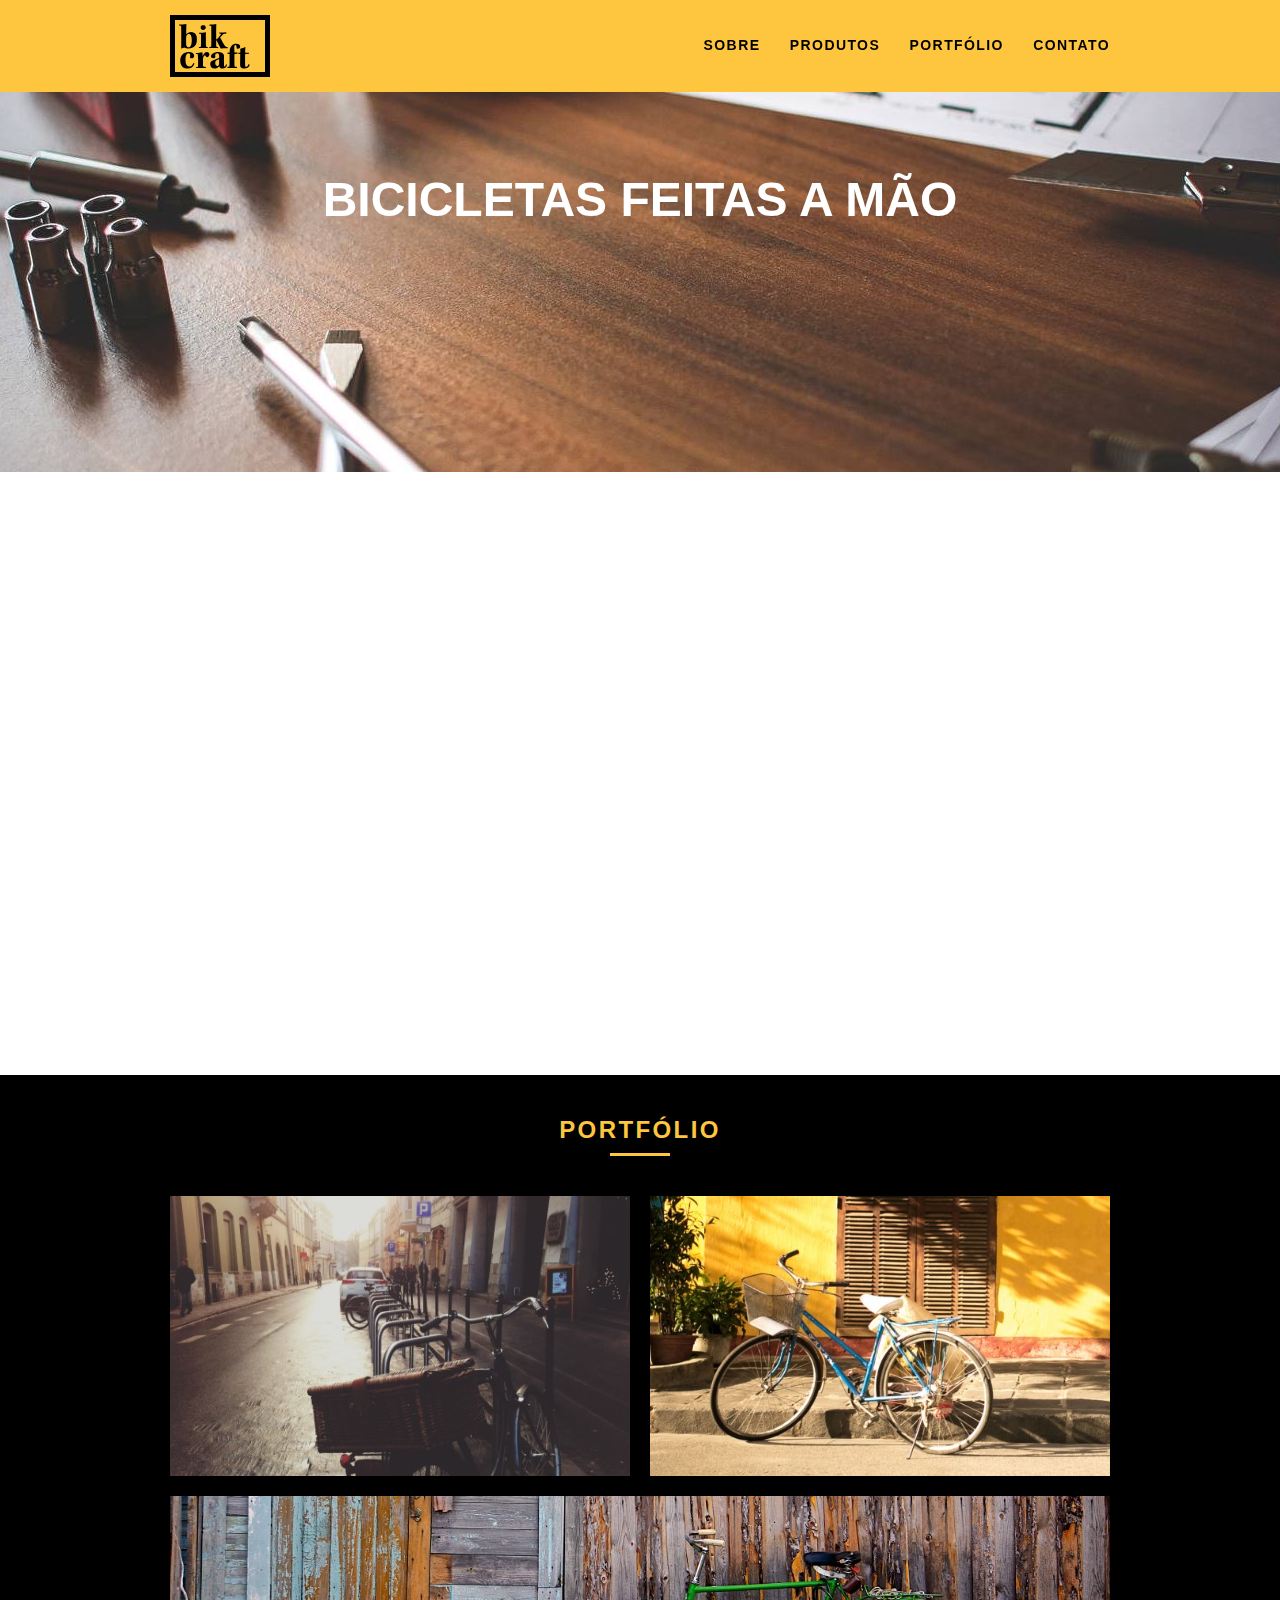
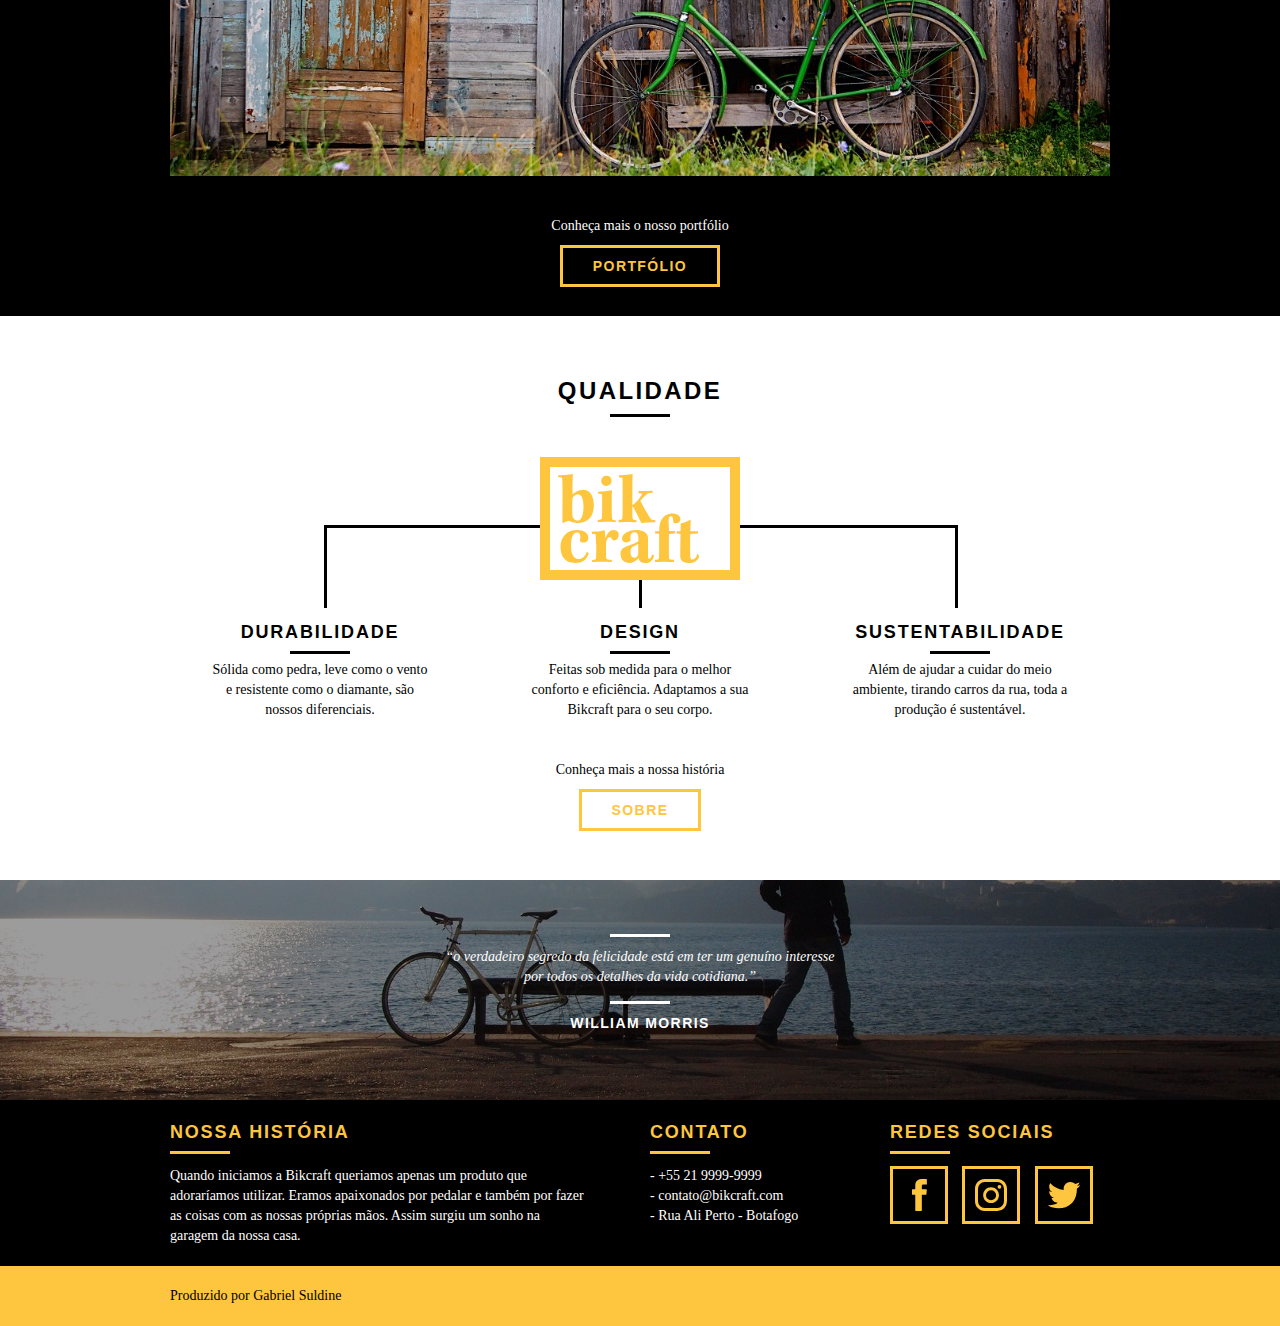
<file: web/index.html>
<!DOCTYPE html>
<html lang="pt-br">

<head>
	<meta charset="utf-8">
	<title>Bikcraft - Bicicletas Personalizadas</title>
	<meta name="Description" content="">
	<!--escreva no content o conteudo que aparecerá na busca do google-->
	<meta name="viewport" content="width=device-width, initial scale=1">
	<link rel="shortcut icon" href="img/redes-sociais/favicon.ico" type="image/x-icon">
	<link rel="stylesheet" href="css/style-principal.css">
	<script>document.documentElement.classList.add("js");</script>
</head>

<body>

	<header class="header">
		<div class="container">
			<a href="index.html" class="grid-4 fadeInDown" data-anime="200"> <img src=" img/bikcraft.svg" alt="Bikcraft"> </a>
			<nav class="header_menu grid-12 fadeInLeft" data-anime="300">
				<ul>
					<li><a href="sobre.html">Sobre</a></li>
					<li><a href="produtos.html">Produtos</a></li>
					<li><a href="portfolio.html">Portfólio</a></li>
					<li><a href="contato.html">Contato</a></li>

				</ul>
			</nav>
		</div>

	</header>
	<section class="introducao">
		<div class="container">
			<h1 data-anime='400' class="fadeInDown">Bicicletas feitas a mão</h1>
			<blockquote class="external-quote fadeInDown" data-anime='800'>
				<p>"não tenha nada em sua casa que você não considere útil ou acredita ser bonito"</p>
				<cite>WILLIAM MORRIS</cite>
			</blockquote>
			<a href="produtos.html" class="btn" data-anime='1200'>Orçamento</a>
		</div>
	</section>
	<section class="produtos container fadeInDown" data-anime='1500'>
		<h2 class="subtitulo">Produtos</h2>
		<ul class="produtos_lista">
			<li class="grid-1-3">
				<div class="produtos_icones">
					<img src="img/produtos/passeio.svg" alt="Bikcraft passeio">
				</div>
				<h3>Passeio</h3>
				<p>Muito melhor do que passear pela orla a vidros fechados.</p>
			</li>
			<li class="grid-1-3">
				<div class="produtos_icones">
					<img src="img/produtos/esporte.svg" alt="Bikcraft Esporte">
				</div>
				<h3>Esporte</h3>
				<p>Mais rápida do que Forrest Gump, ninguém vai pegar você.</p>
			</li>
			<li class="grid-1-3">
				<div class="produtos_icones">
					<img src="img/produtos/retro.svg" alt="Bikcraft Retrô">
				</div>
				<h3>Retrô</h3>
				<p>O passado volta para lembrarmos o que devemos fazer no futuro.</p>
			</li>
		</ul>
		<div class="call-to-action">
			<p>clique aqui e veja os detalhes dos produtos</p>
			<a href="produtos.html" class="btn btn-preto">Produtos</a>
		</div>

	</section>
	<!-- Fecha os produtos-->
	<section class="portfolio">
		<div class="container">
			<h2 class="subtitulo">Portfólio</h2>
			<ul class="portfolio_lista">
				<li class="grid-8"><img src="img/portfolio/retro.jpg" alt="Bicicleta Retrô"></li>
				<li class="grid-8"><img src="img/portfolio/passeio.jpg" alt="Bicicleta Passeio"></li>
				<li class="grid-16"><img src="img/portfolio/esporte.jpg" alt="Bicicleta Esporte"></li>
			</ul>
			<div class="call-to-action">
				<p>Conheça mais o nosso portfólio</p>
				<a href="portfolio.html" class="btn">Portfólio</a>
			</div>
		</div>
	</section>
	<!-- Fecha o portfólio-->
	<section class="qualidade container">
		<h2 class="subtitulo"> Qualidade</h2>
		<img src="img/bikcraft-qualidade.svg" alt="Qualidade Bicicletas">
		<ul class="qualidade_lista">
			<li class="grid-1-3">
				<h3>Durabilidade</h3>
				<p>Sólida como pedra, leve como o vento e resistente como o diamante, são nossos diferenciais.</p>
			</li>
			<li class="grid-1-3">
				<h3>Design</h3>
				<p>Feitas sob medida para o melhor conforto e eficiência. Adaptamos a sua Bikcraft para o seu corpo.</p>
			</li>
			<li class="grid-1-3">
				<h3>Sustentabilidade</h3>
				<p>Além de ajudar a cuidar do meio ambiente, tirando carros da rua, toda a produção é sustentável.
				</p>
			</li>
		</ul>
		<div class="call-to-action">
			<p>Conheça mais a nossa história</p>
			<a href="sobre.html" class="btn btn-preto">Sobre</a>
		</div>
	</section>
	<div class="quebra">
		<blockquote class="external-quote container">
			<p>“o verdadeiro segredo da felicidade está em ter um genuíno interesse por todos os detalhes da vida cotidiana.”</p>
			<cite>WILLIAM MORRIS</cite>
		</blockquote>
	</div>

	<footer>
		<div class="footer">
			<div class="container">
				<div class="grid-8 footer_historia">
					<h3> Nossa história</h3>
					<p>Quando iniciamos a Bikcraft queriamos apenas um produto que adoraríamos utilizar. Eramos apaixonados por pedalar e também por fazer as coisas com as nossas próprias mãos. Assim surgiu um sonho na garagem da nossa casa.</p>
				</div>
				<div class="grid-4 footer_contato">
					<h3>Contato</h3>
					<p>- +55 21 9999-9999 <br>
						- contato@bikcraft.com <br>
						- Rua Ali Perto - Botafogo</p>
				</div>
				<div class="grid-4 footer_redes">
					<h3>Redes Sociais</h3>
					<ul>
						<li><a href="http://facebook.com" target="_blank"><img src="img/redes-sociais/facebook.svg" alt="Facebook"></a></li>
						<li><a href="http://instagram.com" target="_blank"><img src="img/redes-sociais/instagram.svg" alt="Instagram"></a></li>
						<li><a href="http://twitter.com" target="_blank"><img src="img/redes-sociais/twitter.svg" alt="Twitter"></a></li>
					</ul>
				</div>
			</div>
		</div>

		<div class="copy">
			<div class="container">
				<p class="grid-16"> Produzido por Gabriel Suldine</p>
			</div>
		</div>

	</footer>
	<script src="js/simple-anime.js"></script>
	<script src="js/script.js"></script>
</body>

</html>
</file>
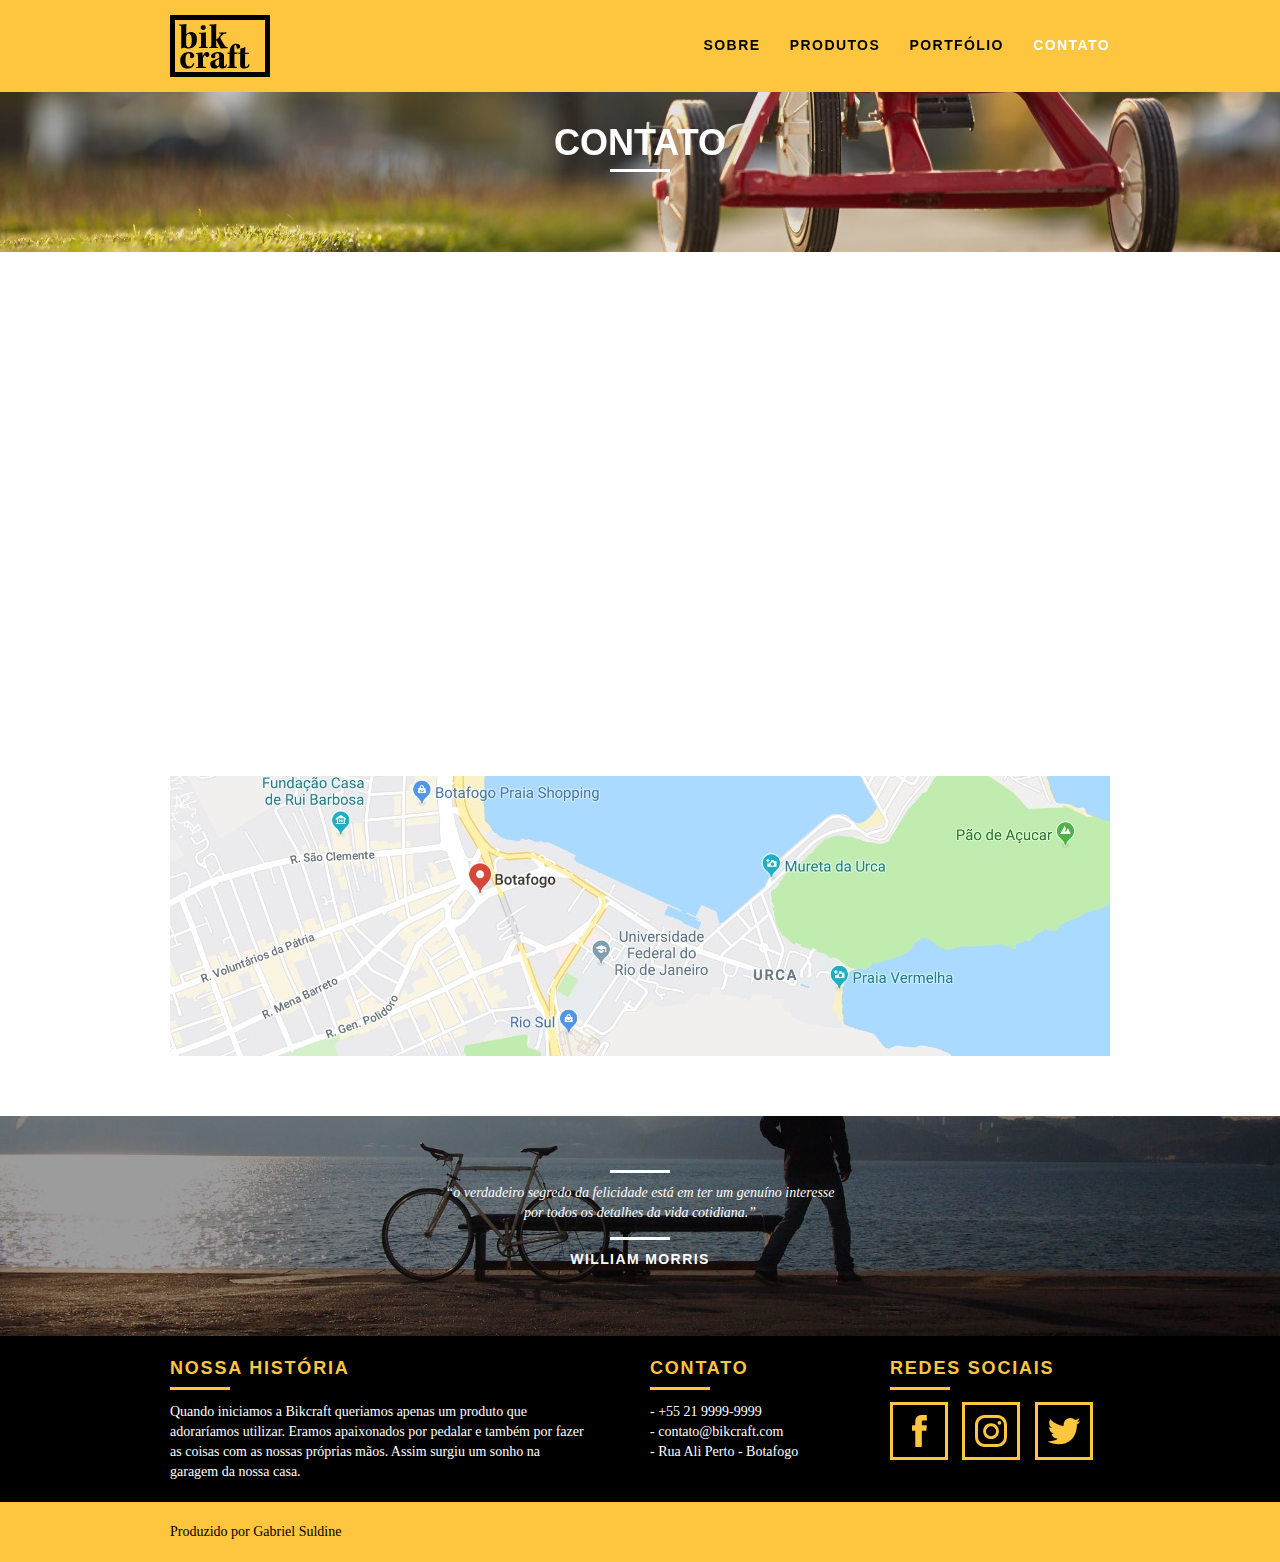
<file: web/contato.html>
<!DOCTYPE html>
<html lang="pt-br">

<head>
	<meta charset="utf-8">
	<title>Bikcraft - Contato 69 9999-9999 </title>
	<meta name="Description" content="">
	<!--escreva no content o conteudo que aparecerá na busca do google-->
	<meta name="viewport" content="width=device-width, initial scale=1">
	<link rel="shortcut icon" href="img/redes-sociais/favicon.ico" type="image/x-icon">
	<link rel="stylesheet" href="css/style-principal.css">
	<script>document.documentElement.classList.add('js');</script>

</head>

<body>

	<header class="header">
		<div class="container">
			<a href="index.html" class="grid-4"> <img src="img/bikcraft.svg" alt="Bikcraft"> </a>
			<nav class="header_menu grid-12 fadeInLeft" data-anime="300">
				<ul>
					<li><a href="sobre.html">Sobre</a></li>
					<li><a href="produtos.html">Produtos</a></li>
					<li><a href="portfolio.html">Portfólio</a></li>
					<li><a href="contato.html" class="menu-ativo">Contato</a></li>
				</ul>
			</nav>
		</div>
	</header>

	<section class="introducao-interna interna-contato">
		<div class="container">
			<h1 data-anime='400' class="fadeInDown">Contato</h1>
			<p data-anime='800' class="fadeInDown">tire suas dúvidas com a gente
			</p>
		</div>
	</section>



	<section class="contato container fadeInDown" data-anime="1200">
		<form id="form-orcamento" method="POST" action="enviar.php" class=" contato-form grid-8 formphp">
			<label for="nome">Nome</label>
			<input type="text" id="nome" name="nome" required>

			<label for="email">E-mail</label>
			<input type="email" id="email" name="email" required>

			<label for="telefone">Telefone</label>
			<input type="text" id="telefone" name="telefone">

			<!--VerificaAção contra robô, SUPERIMmPORTANTE-->
			<label class="nao-aparece"> se voce nao é um robô, deixe em branco</label>
			<input type="text" class="nao-aparece" name="leaveblank">
			<label class="nao-aparece"> se voce nao é um robô, nao responda esse campo</label>
			<input type="text" class="nao-aparece" name="dontchange" value="http://">
			<!--VerificaAção contra robô, SUPERIMmPORTANTE-->

			<label for="mensagem">Mensagem</label>
			<textarea name="mensagem" id="mensagem" required></textarea>

			<button id="enviar" name="enviar" type="submit" class="btn btn-preto">Enviar</button>
		</form>
		<div class="contato-dados grid-8">
			<h3>Dados</h3>
			<Span>+55 69 9999 9999</Span>
			<span class="dados-email">contato@gabriel.com</span>
			<span>Rua da casa do Gabriel - Centro</span>
			<span class="dados-local"> Machadinho D'Oeste - RO, Brasil</span>
			<h3>Redes Sociais</h3>
			<ul>
				<li> <a href="http://facebook.com" target="_blank"><img src="img/redes-sociais/facebook.svg" alt="Facebook"></a></li>
				<li> <a href="http://instagram.com" target="_blank"><img src="img/redes-sociais/instagram.svg" alt="Instagram"></a></li>
				<li> <a href="http://twitter.com" target="_blank"><img src="img/redes-sociais/twitter.svg" alt="Twitter"> </a></li>
			</ul>
		</div>
	</section>

	<section class="container contato-mapa">
		<a href="http://www.google.com" target="_blank" class="grid-16"> <img src="img/endereco-bikcraft.jpg" alt="Endereço da bikcraft"> </a>
	</section>


	<div class="quebra">
		<blockquote class="external-quote container">
			<p>“o verdadeiro segredo da felicidade está em ter um genuíno interesse por todos os detalhes da vida cotidiana.”</p>
			<cite>WILLIAM MORRIS</cite>
		</blockquote>
	</div>

	<footer>
		<div class="footer">
			<div class="container">
				<div class="grid-8 footer_historia">
					<h3> Nossa história</h3>
					<p>Quando iniciamos a Bikcraft queriamos apenas um produto que adoraríamos utilizar. Eramos apaixonados por pedalar e também por fazer as coisas com as nossas próprias mãos. Assim surgiu um sonho na garagem da nossa casa.</p>
				</div>
				<div class="grid-4 footer_contato">
					<h3>Contato</h3>
					<p>- +55 21 9999-9999 <br>
						- contato@bikcraft.com <br>
						- Rua Ali Perto - Botafogo</p>
				</div>

				<div class="grid-4 footer_redes">
					<h3>Redes Sociais</h3>
					<ul>
						<li><a href="http://facebook.com" target="_blank"><img src="img/redes-sociais/facebook.svg" alt="Facebook"></a></li>
						<li><a href="http://instagram.com" target="_blank"><img src="img/redes-sociais/instagram.svg" alt="Instagram"></a></li>
						<li><a href="http://twitter.com" target="_blank"><img src="img/redes-sociais/twitter.svg" alt="Twitter"></a></li>
					</ul>
				</div>
			</div>
		</div>

		<div class="copy">
			<div class="container">
				<p class="grid-16"> Produzido por Gabriel Suldine</p>
			</div>
		</div>
	</footer>

	<script src="js/simple-anime.js"></script>
	<script src="js/simple-form.js"></script>
	<script src="js/script.js"></script>
</body>

</html>
</file>
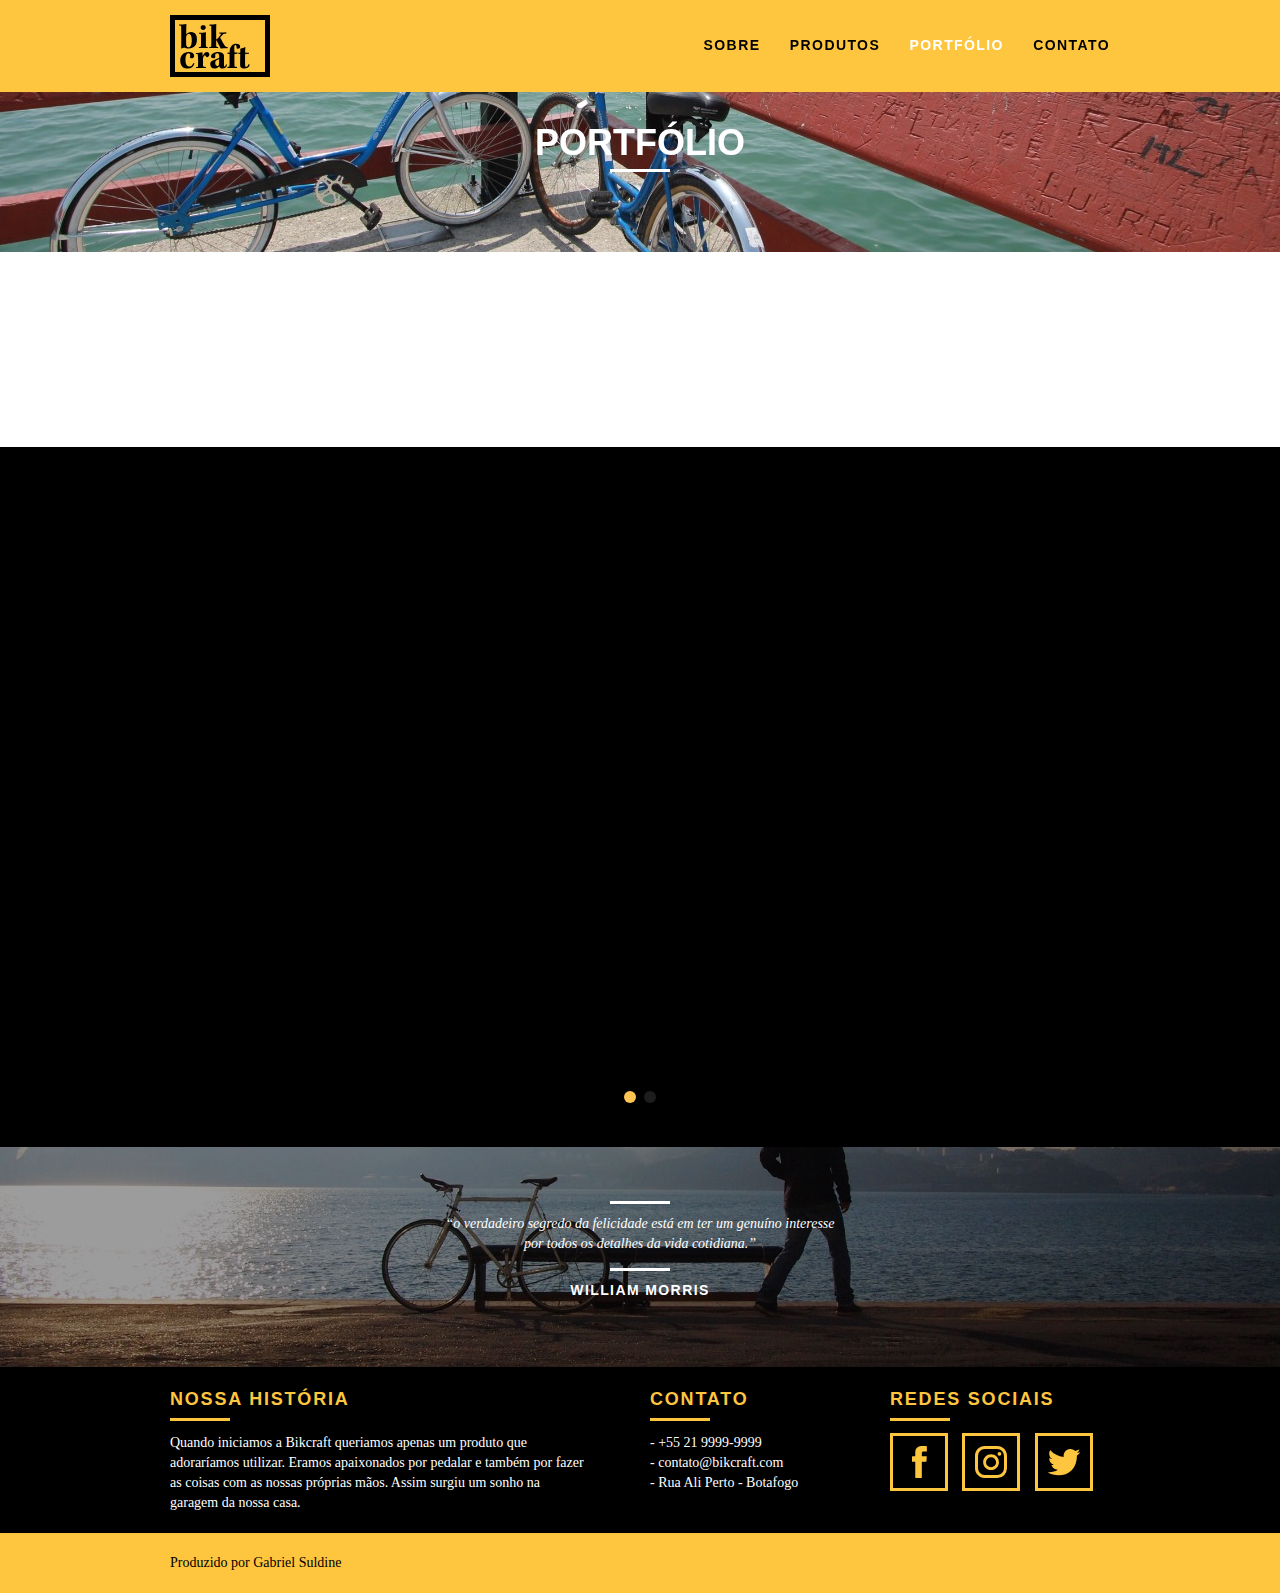
<file: web/portfolio.html>
<!DOCTYPE html>
<html lang="pt-br">

<head>
	<meta charset="utf-8">
	<title>Bikcraft -Portfólio </title>
	<meta name="Description" content="">
	<!--escreva no content o conteudo que aparecerá na busca do google-->
	<meta name="viewport" content="width=device-width, initial scale=1">
	<link rel="shortcut icon" href="img/redes-sociais/favicon.ico" type="image/x-icon">
	<link rel="stylesheet" href="css/style-principal.css">
	<script>document.documentElement.classList.add("js");</script>
</head>

<body>

	<header class="header">
		<div class="container">
			<a href="index.html" class="grid-4"> <img src="img/bikcraft.svg" alt="Bikcraft"> </a>
			<nav class="header_menu grid-12 fadeInLeft" data-anime="300">
				<ul>
					<li><a href="sobre.html">Sobre</a></li>
					<li><a href="produtos.html">Produtos</a></li>
					<li><a href="portfolio.html" class="menu-ativo">Portfólio</a></li>
					<li><a href="contato.html">Contato</a></li>
				</ul>
			</nav>
		</div>
	</header>

	<section class="introducao-interna interna-portfolio">
		<div class="container ">
			<h1 data-anime='400' class="fadeInDown">Portfólio</h1>
			<p data-anime='800' class="fadeInDown">conheça os projetos que amamos mostrar</p>
		</div>
	</section>

	<section class="container fadeInDown" data-anime="1200" data-slide="quote">
		<blockquote class="quote-client">
			<p>Nada melhor do que dar um rolê com a minha Bikcraft na orla. Essa é a minha companheira mais fiel, nunca me traiu e está sempre a minha disposição.
			</p>
			<cite>Jhony Rato</cite>
		</blockquote>

		<blockquote class="quote-client">
			<p>Pedalar sempre foi a minha paixão, o que o pessoal da Bikcraft fez foi intensificar o meu amor por esta atividade. Recomendo à todos que amo
			</p>
			<cite>Barbara Moss</cite>
		</blockquote>

		<blockquote class="quote-client">
			<p>Aqueles que ainda não possuem uma Bikcraft, não sabem o que estão perdendo. A precisão é absurda e a velocidade transcendental. Nunca vida nada igual.
			</p>
			<cite>Bernardo</cite>
		</blockquote>
	</section>


	<section class="portfolio">
		<div class="container fadeInDown" data-anime="1500" data-slide="portfolio">
			<ul class="portfolio_lista">
				<li class="grid-8"><img src="img/portfolio/retro.jpg" alt="Bicicleta Retrô"></li>
				<li class="grid-8"><img src="img/portfolio/passeio.jpg" alt="Bicicleta Passeio"></li>
				<li class="grid-16"><img src="img/portfolio/esporte.jpg" alt="Bicicleta Esporte"></li>
			</ul>

			<ul class="portfolio_lista">
				<li class="grid-8"><img src="img/portfolio/passeio.jpg" alt="Bicicleta Passeio"></li>
				<li class="grid-8"><img src="img/portfolio/retro.jpg" alt="Bicicleta Retrô"></li>
				<li class="grid-16"><img src="img/portfolio/esporte.jpg" alt="Bicicleta Esporte"></li>
			</ul>
		</div>
	</section>

	<div class="quebra">
		<blockquote class="external-quote container">
			<p>“o verdadeiro segredo da felicidade está em ter um genuíno interesse por todos os detalhes da vida cotidiana.”</p>
			<cite>WILLIAM MORRIS</cite>
		</blockquote>
	</div>

	<footer>
		<div class="footer">
			<div class="container">
				<div class="grid-8 footer_historia">
					<h3> Nossa história</h3>
					<p>Quando iniciamos a Bikcraft queriamos apenas um produto que adoraríamos utilizar. Eramos apaixonados por pedalar e também por fazer as coisas com as nossas próprias mãos. Assim surgiu um sonho na garagem da nossa casa.</p>
				</div>
				<div class="grid-4 footer_contato">
					<h3>Contato</h3>
					<p>- +55 21 9999-9999 <br>
						- contato@bikcraft.com <br>
						- Rua Ali Perto - Botafogo</p>
				</div>

				<div class="grid-4 footer_redes">
					<h3>Redes Sociais</h3>
					<ul>
						<li><a href="http://facebook.com" target="_blank"><img src="img/redes-sociais/facebook.svg" alt="Facebook"></a></li>
						<li><a href="http://instagram.com" target="_blank"><img src="img/redes-sociais/instagram.svg" alt="Instagram"></a></li>
						<li><a href="http://twitter.com" target="_blank"><img src="img/redes-sociais/twitter.svg" alt="Twitter"></a></li>
					</ul>
				</div>
			</div>
		</div>

		<div class="copy">
			<div class="container">
				<p class="grid-16"> Produzido por Gabriel Suldine</p>
			</div>
		</div>
	</footer>
	<script src="js/simple-anime.js"></script>
	<script src="js/simple-slide.js"></script>
	<script src="js/script.js"></script>
</body>

</html>
</file>
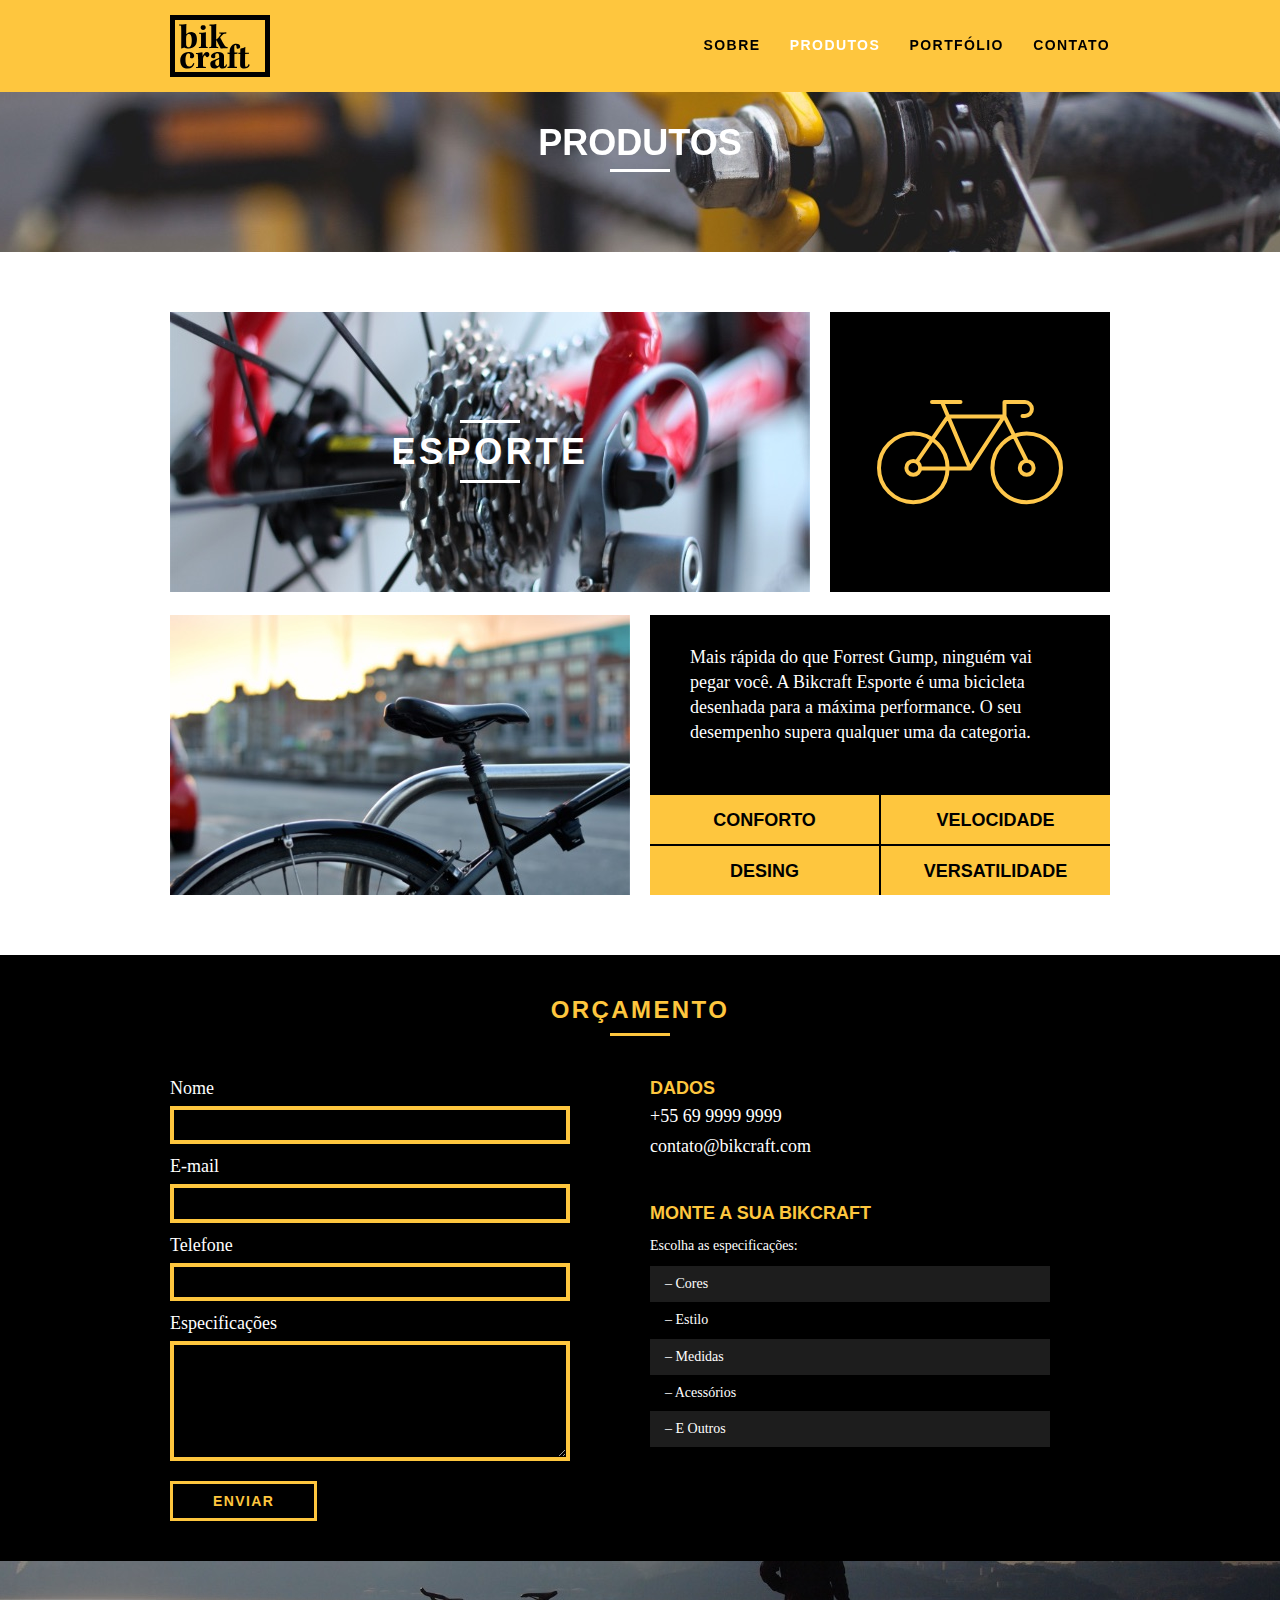
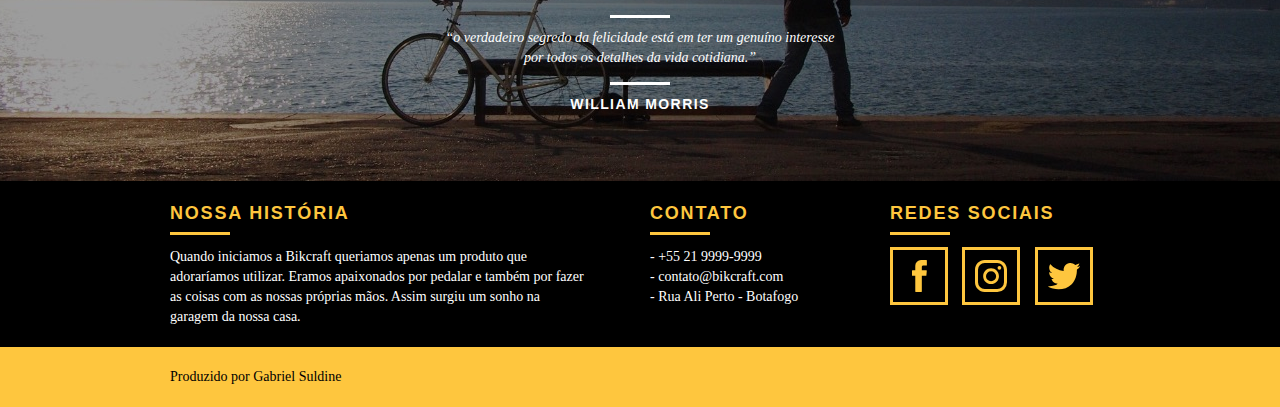
<file: web/produtos-esporte.html>
<!DOCTYPE html>
<html lang="pt-br">

<head>
	<meta charset="utf-8">
	<title>Bikcraft -Produtos </title>
	<link rel="shortcut icon" href="img/redes-sociais/favicon.ico" type="image/x-icon">
	<link rel="stylesheet" href="css/normalize.css">
	<link rel="stylesheet" href="css/reset.css">
	<link rel="stylesheet" href="css/grid.css">
	<link rel="stylesheet" href="css/style.css">
	<link rel="stylesheet" href="css/produtos.css">
	<link rel="stylesheet" href="css/responsivo.css">
	<script>document.documentElement.classList.add('js');</script>
</head>

<body>

	<header class="header">
		<div class="container">
			<a href="index.html" class="grid-4"> <img src="img/bikcraft.svg" alt="Bikcraft"> </a>
			<nav class="header_menu grid-12 fadeInLeft" data-anime="300">
				<ul>
					<li><a href="sobre.html">Sobre</a></li>
					<li><a href="produtos.html" class="menu-ativo">Produtos</a></li>
					<li><a href="portfolio.html">Portfólio</a></li>
					<li><a href="contato.html">Contato</a></li>
				</ul>
			</nav>
		</div>
	</header>

	<section class="introducao-interna interna-produtos">
		<div class="container">
			<h1 data-anime='400' class="fadeInDown">Produtos</h1>
			<p data-anime='800' class="fadeInDown">conheça todos os nossos produtos
			</p>
		</div>
	</section>

	<section class="container produto-item">
		<div class="grid-11">
			<img src="img/produtos/bikcraft-esporte-1.jpg" alt="Bikcraft Esporte">
			<h2>Esporte</h2>
		</div>
		<div class="grid-5 produto-icone"><img src="img/produtos/esporte.svg" alt="bikcraft Esporte icone"></div>
		<div class="grid-8"><img src="img/produtos/bikcraft-esporte-2.jpg" alt="Bikcraft Esporte"></div>
		<div class="grid-8 produto-info">
			<p> Mais rápida do que Forrest Gump, ninguém vai pegar você. A Bikcraft Esporte é uma bicicleta desenhada para a máxima performance. O seu desempenho supera qualquer uma da categoria. </p>
			<ul>
				<li>Conforto</li>
				<li>Velocidade</li>
				<li>Desing</li>
				<li>Versatilidade</li>
			</ul>
		</div>
	</section>


	<section class="orcamento">
		<div class="container">
			<h2 class="subtitulo">Orçamento</h2>
			<form id="form-orcamento" class=" form grid-8">
				<label for="nome">Nome</label>
				<input type="text" id="nome">

				<label for="email">E-mail</label>
				<input type="text" id="email">

				<label for="telefone">Telefone</label>
				<input type="text" id="telefone">

				<label for="espec">Especificações</label>
				<textarea name="" id="espec"></textarea>

				<button type="submit" class="btn">Enviar</button>
			</form>
			<div class="orcamento-dados grid-8">
				<h3>Dados</h3>
				<Span>+55 69 9999 9999</Span>
				<span class="dados-email">contato@bikcraft.com</span>

				<h3>Monte a sua bikcraft</h3>
				<p>Escolha as especificações:</p>
				<ul>
					<li>– Cores</li>
					<li>– Estilo</li>
					<li>– Medidas</li>
					<li>– Acessórios</li>
					<li>– E Outros</li>
				</ul>
			</div>
		</div>
	</section>



	<section class="quebra">
		<blockquote class="external-quote container">
			<p>“o verdadeiro segredo da felicidade está em ter um genuíno interesse por todos os detalhes da vida cotidiana.”</p>
			<cite>WILLIAM MORRIS</cite>
		</blockquote>
	</section>



	<footer>
		<div class="footer">
			<div class="container">
				<div class="grid-8 footer_historia">
					<h3> Nossa história</h3>
					<p>Quando iniciamos a Bikcraft queriamos apenas um produto que adoraríamos utilizar. Eramos apaixonados por pedalar e também por fazer as coisas com as nossas próprias mãos. Assim surgiu um sonho na garagem da nossa casa.</p>
				</div>
				<div class="grid-4 footer_contato">
					<h3>Contato</h3>
					<p>- +55 21 9999-9999 <br>
						- contato@bikcraft.com <br>
						- Rua Ali Perto - Botafogo</p>
				</div>

				<div class="grid-4 footer_redes">
					<h3>Redes Sociais</h3>
					<li> <a href="http://facebook.com" target="_blank"><img src="img/redes-sociais/facebook.svg" alt="Facebook"></a></li>
					<li> <a href="http://instagram.com" target="_blank"><img src="img/redes-sociais/instagram.svg" alt="Instagram"></a></li>
					<li> <a href="http://twitter.com" target="_blank"><img src="img/redes-sociais/twitter.svg" alt="Twitter"> </a></li>
				</div>
			</div>
		</div>

		<div class="copy">
			<div class="container">
				<p class="grid-16"> Produzido por Gabriel Suldine</p>
			</div>
		</div>
	</footer>
	<script src="js/simple-anime.js"></script>
	<script src="js/script.js"></script>
</body>

</html>
</file>
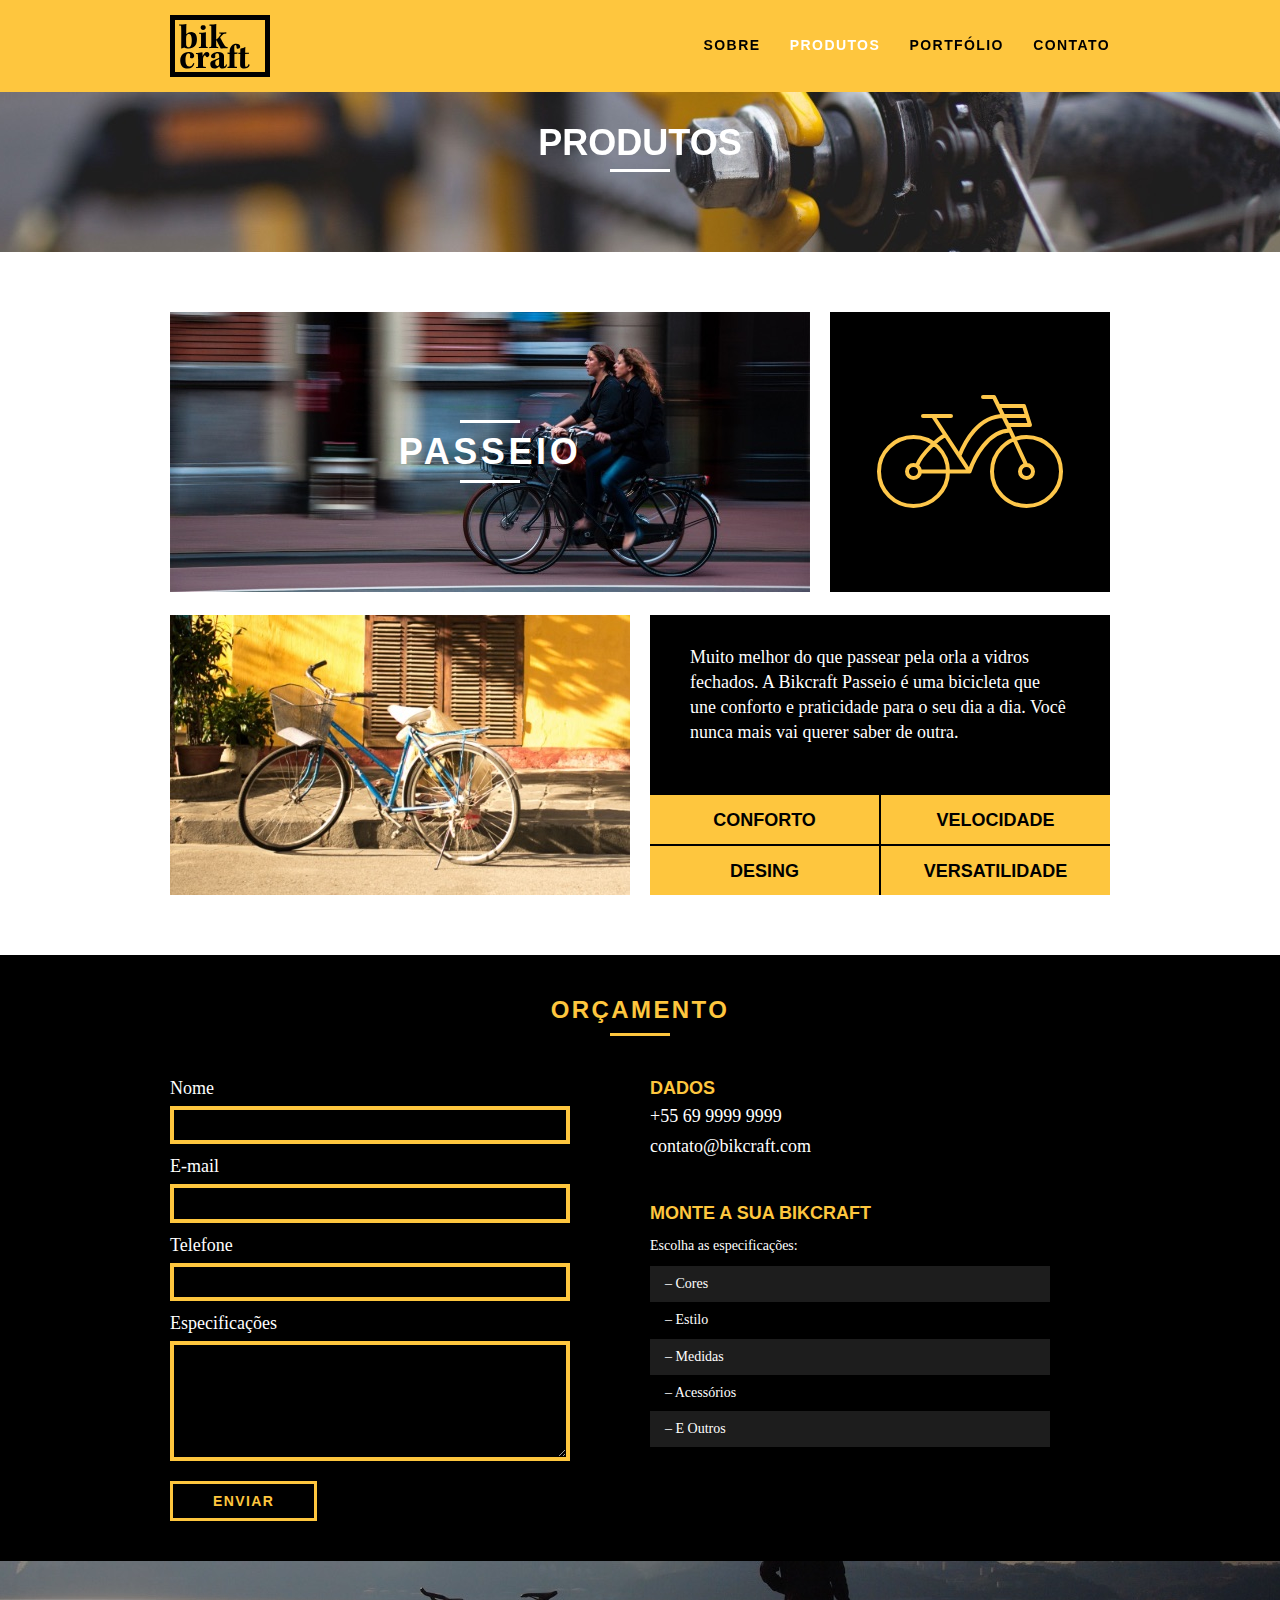
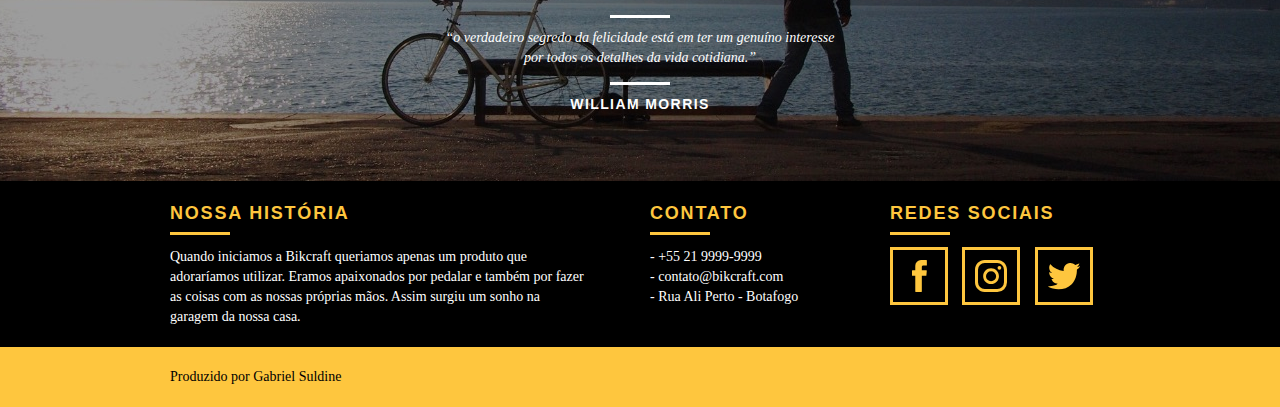
<file: web/produtos-passeio.html>
<!DOCTYPE html>
<html lang="pt-br">

<head>
	<meta charset="utf-8">
	<title>Bikcraft -Produtos </title>
	<link rel="shortcut icon" href="img/redes-sociais/favicon.ico" type="image/x-icon">
	<link rel="stylesheet" href="css/normalize.css">
	<link rel="stylesheet" href="css/reset.css">
	<link rel="stylesheet" href="css/grid.css">
	<link rel="stylesheet" href="css/style.css">
	<link rel="stylesheet" href="css/produtos.css">
	<link rel="stylesheet" href="css/responsivo.css">
	<script>document.documentElement.classList.add('js');</script>
</head>

<body>

	<header class="header">
		<div class="container">
			<a href="index.html" class="grid-4"> <img src="img/bikcraft.svg" alt="Bikcraft"> </a>
			<nav class="header_menu grid-12 fadeInLeft" data-anime="300">
				<ul>
					<li><a href="sobre.html">Sobre</a></li>
					<li><a href="produtos.html" class="menu-ativo">Produtos</a></li>
					<li><a href="portfolio.html">Portfólio</a></li>
					<li><a href="contato.html">Contato</a></li>
				</ul>
			</nav>
		</div>
	</header>

	<section class="introducao-interna interna-produtos">
		<div class="container">
			<h1 data-anime='400' class="fadeInDown">Produtos</h1>
			<p data-anime='800' class="fadeInDown">conheça todos os nossos produtos
			</p>
		</div>
	</section>

	<section class="container produto-item">
		<div class="grid-11">
			<img src="img/produtos/bikcraft-passeio-1.jpg" alt="Bikcraft passeio">
			<h2>Passeio</h2>
		</div>
		<div class="grid-5 produto-icone"><img src="img/produtos/passeio.svg" alt="bikcraft passeio icone"></div>
		<div class="grid-8"><img src="img/produtos/bikcraft-passeio-2.jpg" alt="Bikcraft passeio"></div>
		<div class="grid-8 produto-info">
			<p> Muito melhor do que passear pela orla a vidros fechados. A Bikcraft Passeio é uma bicicleta que une conforto e praticidade para o seu dia a dia. Você nunca mais vai querer saber de outra. </p>
			<ul>
				<li>Conforto</li>
				<li>Velocidade</li>
				<li>Desing</li>
				<li>Versatilidade</li>
			</ul>
		</div>
	</section>

	<section class="orcamento">
		<div class="container">
			<h2 class="subtitulo">Orçamento</h2>
			<form id="form-orcamento" class=" form grid-8">
				<label for="nome">Nome</label>
				<input type="text" id="nome">

				<label for="email">E-mail</label>
				<input type="text" id="email">

				<label for="telefone">Telefone</label>
				<input type="text" id="telefone">

				<label for="espec">Especificações</label>
				<textarea name="" id="espec"></textarea>

				<button type="submit" class="btn">Enviar</button>
			</form>
			<div class="orcamento-dados grid-8">
				<h3>Dados</h3>
				<Span>+55 69 9999 9999</Span>
				<span class="dados-email">contato@bikcraft.com</span>

				<h3>Monte a sua bikcraft</h3>
				<p>Escolha as especificações:</p>
				<ul>
					<li>– Cores</li>
					<li>– Estilo</li>
					<li>– Medidas</li>
					<li>– Acessórios</li>
					<li>– E Outros</li>
				</ul>
			</div>
		</div>
	</section>


	<section class="quebra">
		<blockquote class="external-quote container">
			<p>“o verdadeiro segredo da felicidade está em ter um genuíno interesse por todos os detalhes da vida cotidiana.”</p>
			<cite>WILLIAM MORRIS</cite>
		</blockquote>
	</section>

	<footer>
		<div class="footer">
			<div class="container">
				<div class="grid-8 footer_historia">
					<h3> Nossa história</h3>
					<p>Quando iniciamos a Bikcraft queriamos apenas um produto que adoraríamos utilizar. Eramos apaixonados por pedalar e também por fazer as coisas com as nossas próprias mãos. Assim surgiu um sonho na garagem da nossa casa.</p>
				</div>
				<div class="grid-4 footer_contato">
					<h3>Contato</h3>
					<p>- +55 21 9999-9999 <br>
						- contato@bikcraft.com <br>
						- Rua Ali Perto - Botafogo</p>
				</div>

				<div class="grid-4 footer_redes">
					<h3>Redes Sociais</h3>
					<li> <a href="http://facebook.com" target="_blank"><img src="img/redes-sociais/facebook.svg" alt="Facebook"></a></li>
					<li> <a href="http://instagram.com" target="_blank"><img src="img/redes-sociais/instagram.svg" alt="Instagram"></a></li>
					<li> <a href="http://twitter.com" target="_blank"><img src="img/redes-sociais/twitter.svg" alt="Twitter"> </a></li>
				</div>
			</div>
		</div>

		<div class="copy">
			<div class="container">
				<p class="grid-16"> Produzido por Gabriel Suldine</p>
			</div>
		</div>
	</footer>
	<script src="js/simple-anime.js"></script>
	<script src="js/script.js"></script>
</body>

</html>
</file>
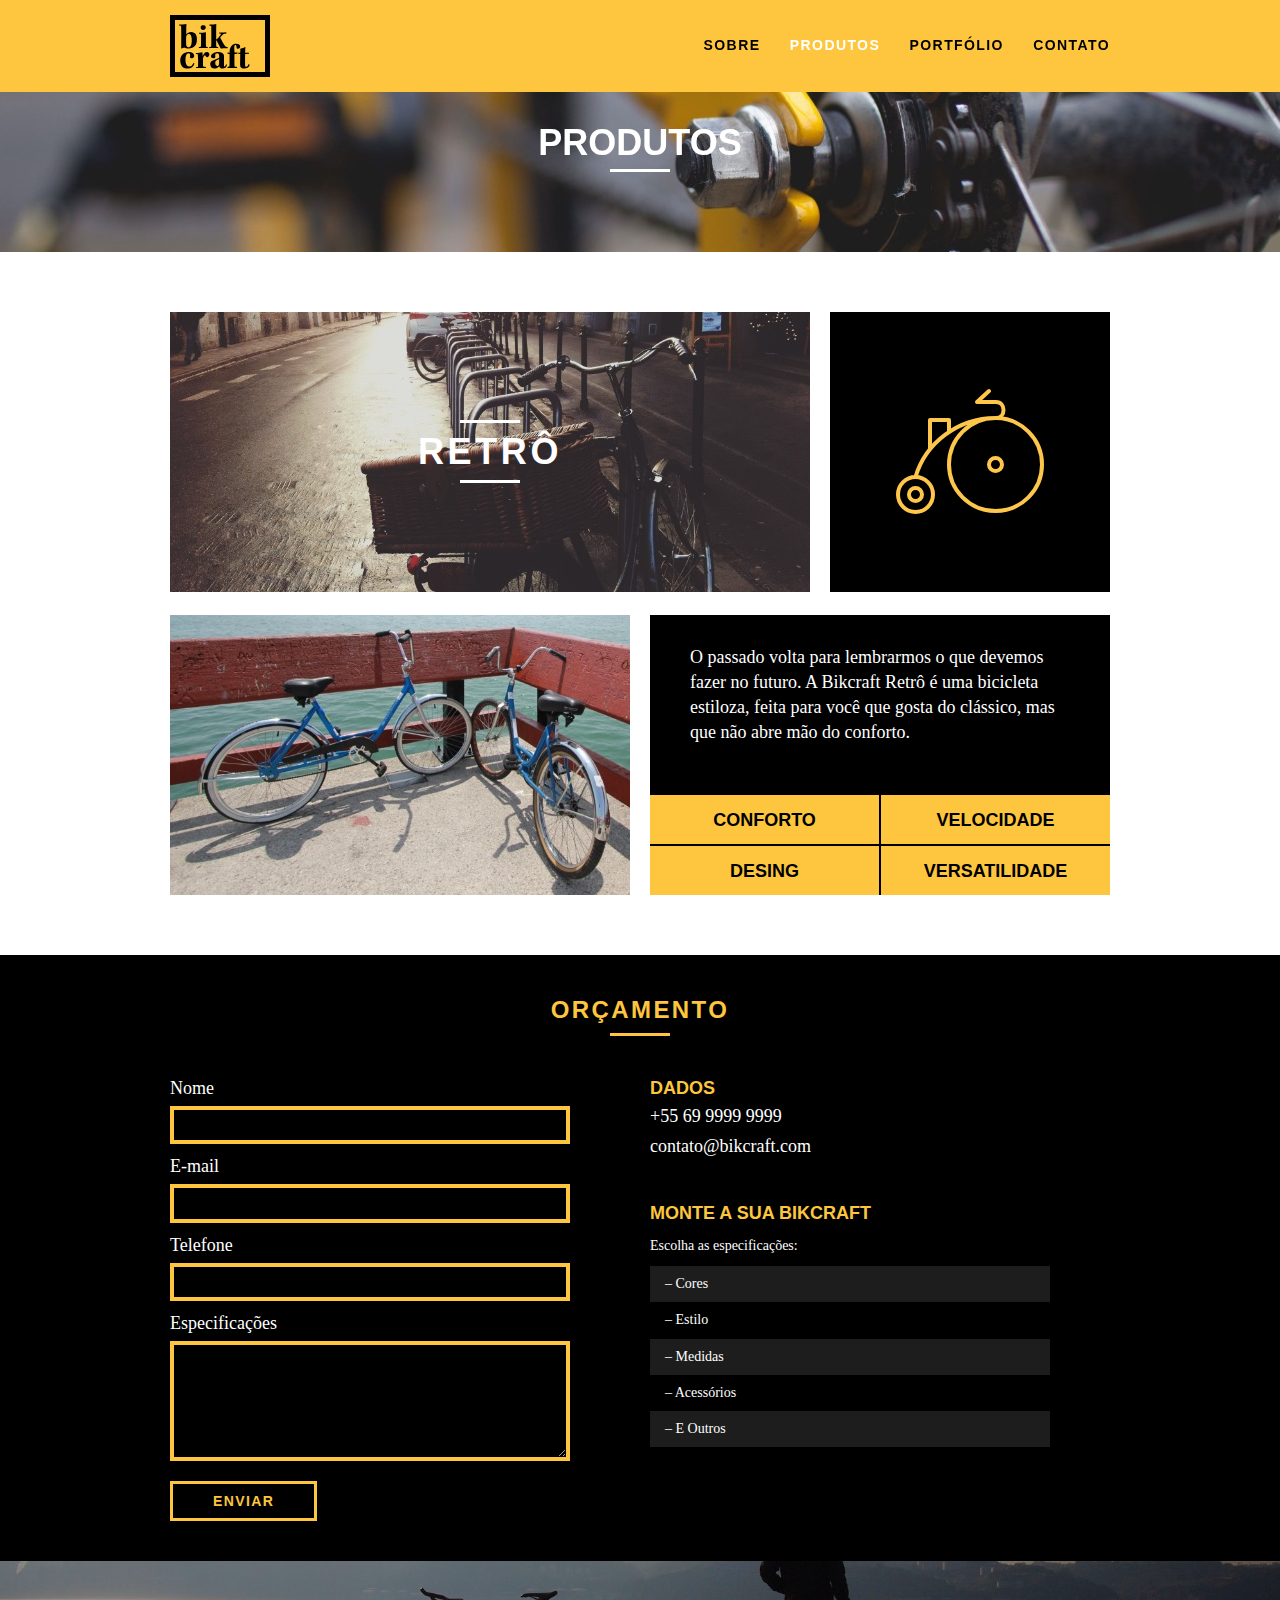
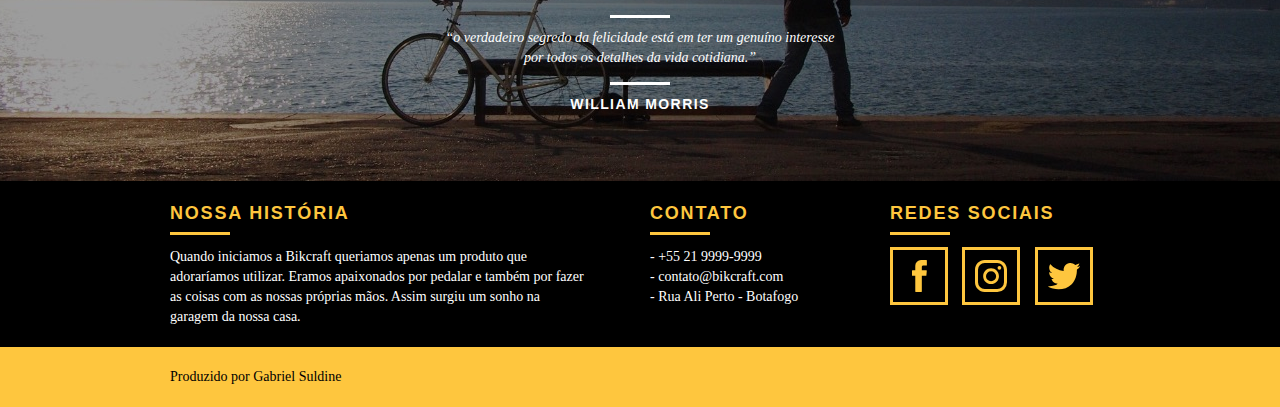
<file: web/produtos-retro.html>
<!DOCTYPE html>
<html lang="pt-br">

<head>
	<meta charset="utf-8">
	<title>Bikcraft -Produtos </title>
	<link rel="shortcut icon" href="img/redes-sociais/favicon.ico" type="image/x-icon"> 
	<link rel="stylesheet" href="css/style-principal.css">
	<script>document.documentElement.classList.add('js');</script>
</head>

<body>

	<header class="header">
		<div class="container">
			<a href="index.html" class="grid-4"> <img src="img/bikcraft.svg" alt="Bikcraft"> </a>
			<nav class="header_menu grid-12 fadeInLeft" data-anime="300">
				<ul>
					<li><a href="sobre.html">Sobre</a></li>
					<li><a href="produtos.html" class="menu-ativo">Produtos</a></li>
					<li><a href="portfolio.html">Portfólio</a></li>
					<li><a href="contato.html">Contato</a></li>
				</ul>
			</nav>
		</div>
	</header>

	<section class="introducao-interna interna-produtos">
		<div class="container">
			<h1 data-anime='400' class="fadeInDown">Produtos</h1>
			<p data-anime='800' class="fadeInDown">conheça todos os nossos produtos
			</p>
		</div>
	</section>

	<section class="container produto-item">
		<div class="grid-11">
			<img src="img/produtos/bikcraft-retro-1.jpg" alt="Bikcraft Retrô">
			<h2>Retrô</h2>
		</div>
		<div class="grid-5 produto-icone"><img src="img/produtos/retro.svg" alt="bikcraft Retrô icone"></div>
		<div class="grid-8"><img src="img/produtos/bikcraft-retro-2.jpg" alt="Bikcraft Retrô"></div>
		<div class="grid-8 produto-info">
			<p> O passado volta para lembrarmos o que devemos fazer no futuro. A Bikcraft Retrô é uma bicicleta estiloza, feita para você que gosta do clássico, mas que não abre mão do conforto.</p>
			<ul>
				<li>Conforto</li>
				<li>Velocidade</li>
				<li>Desing</li>
				<li>Versatilidade</li>
			</ul>
		</div>
	</section>

	<section class="orcamento">
		<div class="container">
			<h2 class="subtitulo">Orçamento</h2>
			<form id="form-orcamento" class=" form grid-8">
				<label for="nome">Nome</label>
				<input type="text" id="nome">

				<label for="email">E-mail</label>
				<input type="text" id="email">

				<label for="telefone">Telefone</label>
				<input type="text" id="telefone">

				<label for="espec">Especificações</label>
				<textarea name="" id="espec"></textarea>

				<button type="submit" class="btn">Enviar</button>
			</form>
			<div class="orcamento-dados grid-8">
				<h3>Dados</h3>
				<Span>+55 69 9999 9999</Span>
				<span class="dados-email">contato@bikcraft.com</span>

				<h3>Monte a sua bikcraft</h3>
				<p>Escolha as especificações:</p>
				<ul>
					<li>– Cores</li>
					<li>– Estilo</li>
					<li>– Medidas</li>
					<li>– Acessórios</li>
					<li>– E Outros</li>
				</ul>
			</div>
		</div>
	</section>


	<section class="quebra">
		<blockquote class="external-quote container">
			<p>“o verdadeiro segredo da felicidade está em ter um genuíno interesse por todos os detalhes da vida cotidiana.”</p>
			<cite>WILLIAM MORRIS</cite>
		</blockquote>
	</section>

	<footer>
		<div class="footer">
			<div class="container">
				<div class="grid-8 footer_historia">
					<h3> Nossa história</h3>
					<p>Quando iniciamos a Bikcraft queriamos apenas um produto que adoraríamos utilizar. Eramos apaixonados por pedalar e também por fazer as coisas com as nossas próprias mãos. Assim surgiu um sonho na garagem da nossa casa.</p>
				</div>
				<div class="grid-4 footer_contato">
					<h3>Contato</h3>
					<p>- +55 21 9999-9999 <br>
						- contato@bikcraft.com <br>
						- Rua Ali Perto - Botafogo</p>
				</div>

				<div class="grid-4 footer_redes">
					<h3>Redes Sociais</h3>
					<li> <a href="http://facebook.com" target="_blank"><img src="img/redes-sociais/facebook.svg" alt="Facebook"></a></li>
					<li> <a href="http://instagram.com" target="_blank"><img src="img/redes-sociais/instagram.svg" alt="Instagram"></a></li>
					<li> <a href="http://twitter.com" target="_blank"><img src="img/redes-sociais/twitter.svg" alt="Twitter"> </a></li>
				</div>
			</div>
		</div>

		<div class="copy">
			<div class="container">
				<p class="grid-16"> Produzido por Gabriel Suldine</p>
			</div>
		</div>
	</footer>
	<script src="js/simple-anime.js"></script>
	<script src="js/script.js"></script>
</body>

</html>
</file>
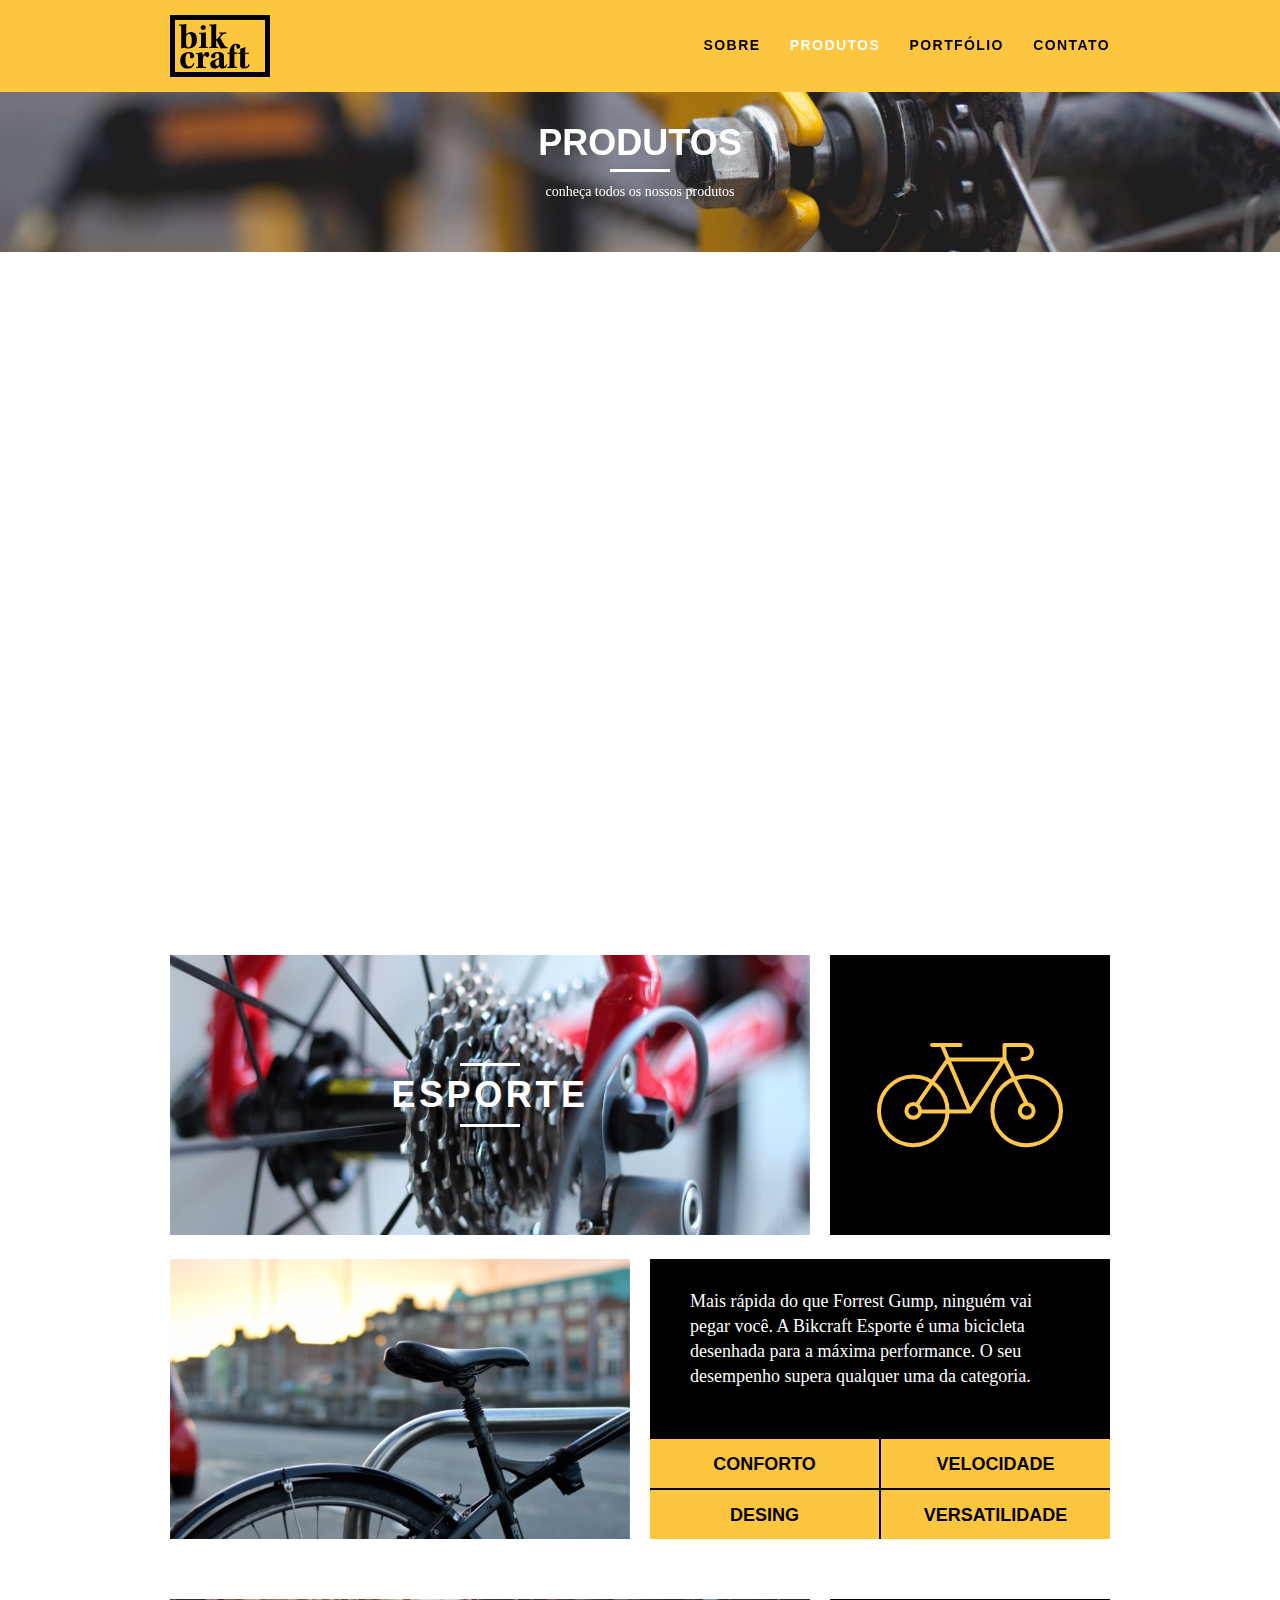
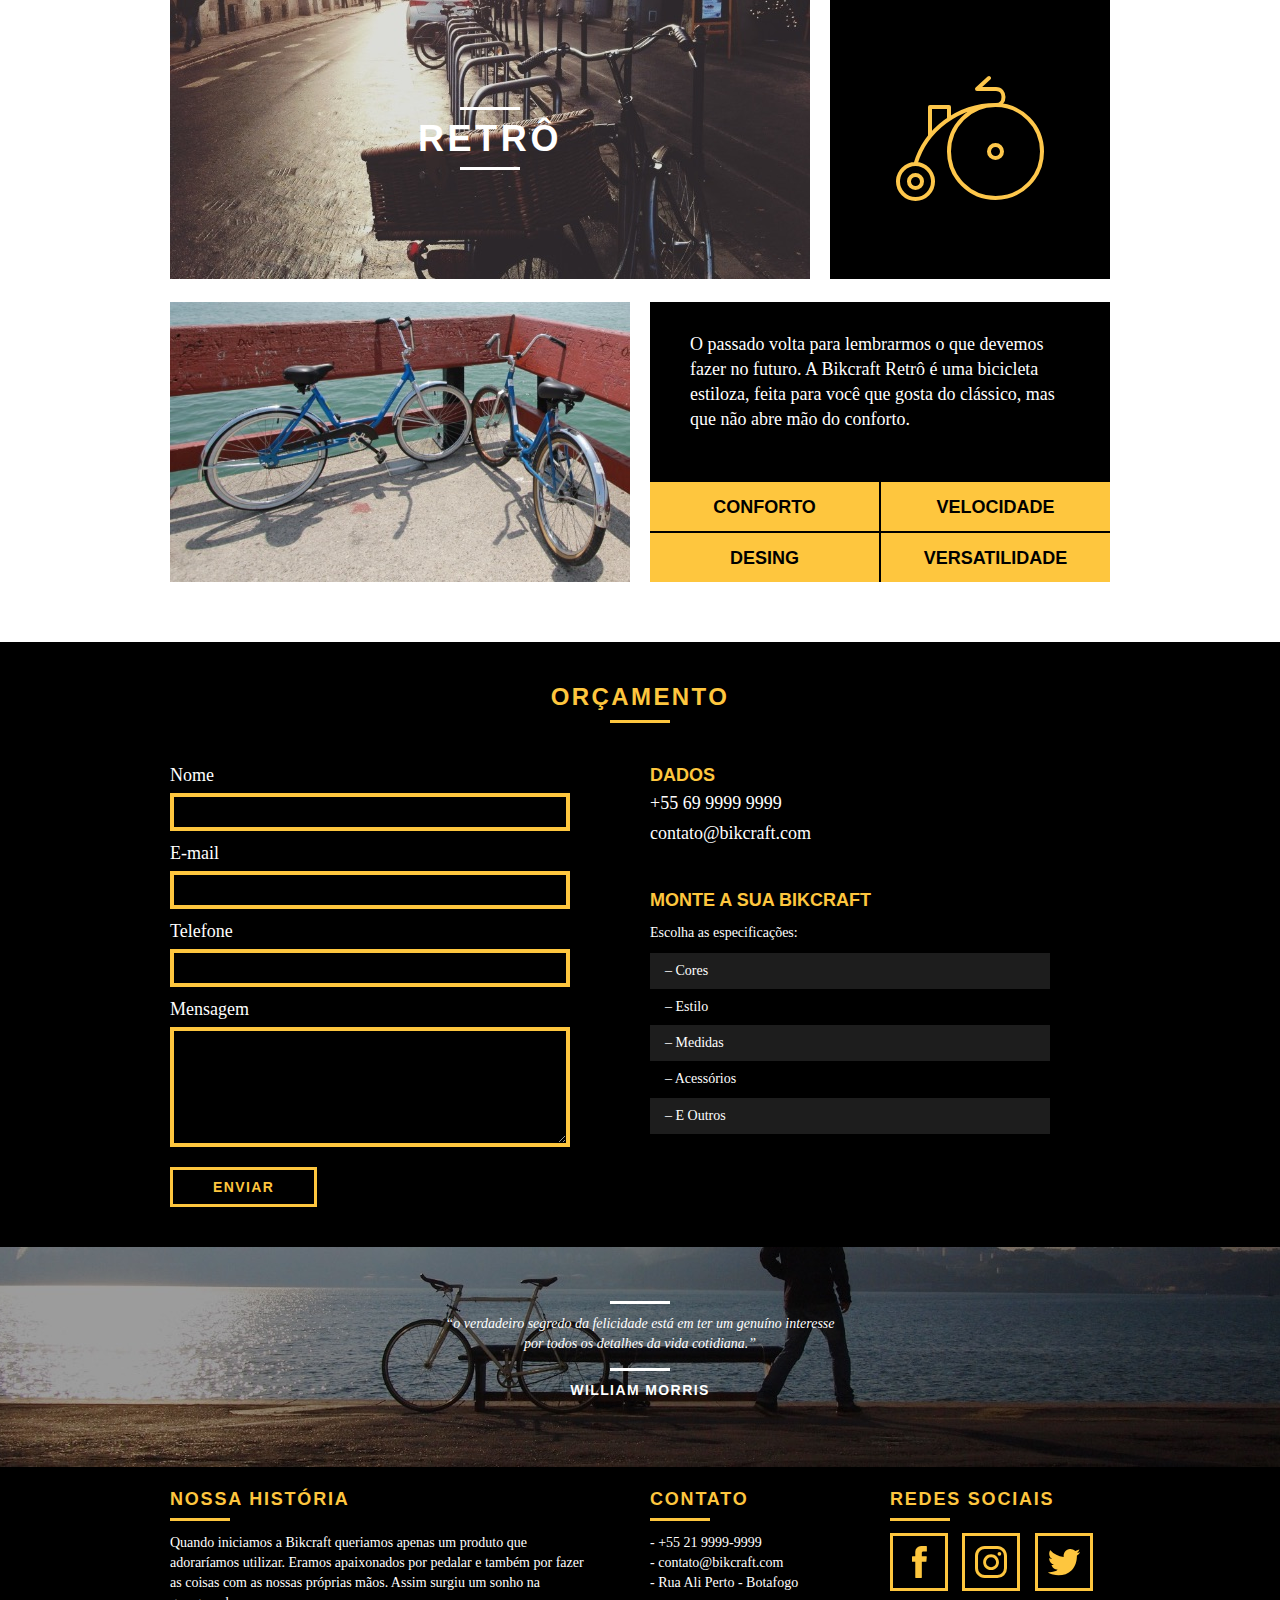
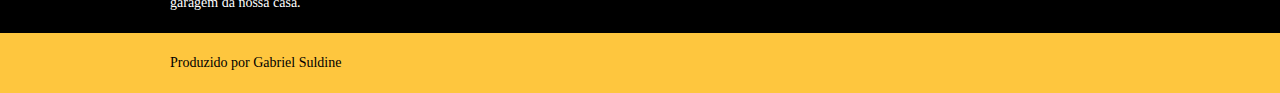
<file: web/produtos.html>
<!DOCTYPE html>
<html lang="pt-br">

<head>
	<meta charset="utf-8">
	<title>Bikcraft -Produtos </title>
	<meta name="Description" content="">
	<!--escreva no content o conteudo que aparecerá na busca do google-->
	<meta name="viewport" content="width=device-width, initial scale=1">
	<link rel="shortcut icon" href="img/redes-sociais/favicon.ico" type="image/x-icon">
	<link rel="stylesheet" href="css/style-principal.css">
	<script>document.documentElement.classList.add('js');</script>
</head>

<body>

	<header class="header">
		<div class="container">
			<a href="index.html" class="grid-4"> <img src="img/bikcraft.svg" alt="Bikcraft"> </a>
			<nav class="header_menu grid-12 fadeInLeft" data-anime="300">
				<ul>
					<li><a href="sobre.html">Sobre</a></li>
					<li><a href="produtos.html" class="menu-ativo">Produtos</a></li>
					<li><a href="portfolio.html">Portfólio</a></li>
					<li><a href="contato.html">Contato</a></li>
				</ul>
			</nav>
		</div>
	</header>

	<section class="introducao-interna interna-produtos">
		<div class="container">
			<h1 data-anime='400' class="fadeInDown">Produtos</h1>
			<p data-anime='800' class="fadeInDown">conheça todos os nossos produtos
			</p>
		</div>
	</section>

	<section class="container produto-item fadeInDown" data-anime="1200">
		<a href="produtos-passeio.html">
			<div class="grid-11">
				<img src="img/produtos/bikcraft-passeio-1.jpg" alt="Bikcraft passeio">
				<h2>Passeio</h2>
			</div>
		</a>
		<a href="produtos-passeio.html">
			<div class="grid-5 produto-icone"><img src="img/produtos/passeio.svg" alt="bikcraft passeio icone"></div>
		</a>
		<div class="grid-8"><img src="img/produtos/bikcraft-passeio-2.jpg" alt="Bikcraft passeio"></div>
		<div class="grid-8 produto-info">
			<p> Muito melhor do que passear pela orla a vidros fechados. A Bikcraft Passeio é uma bicicleta que une conforto e praticidade para o seu dia a dia. Você nunca mais vai querer saber de outra. </p>
			<ul>
				<li>Conforto</li>
				<li>Velocidade</li>
				<li>Desing</li>
				<li>Versatilidade</li>
			</ul>
		</div>
	</section>

	<section class="container produto-item">
		<a href="produtos-esporte.html">
			<div class="grid-11">
				<img src="img/produtos/bikcraft-esporte-1.jpg" alt="Bikcraft Esporte">
				<h2>Esporte</h2>
			</div>
		</a>
		<a href="produtos-esporte.html">
			<div class="grid-5 produto-icone"><img src="img/produtos/esporte.svg" alt="bikcraft Esporte icone"></div>
		</a>
		<div class="grid-8"><img src="img/produtos/bikcraft-esporte-2.jpg" alt="Bikcraft Esporte"></div>
		<div class="grid-8 produto-info">
			<p> Mais rápida do que Forrest Gump, ninguém vai pegar você. A Bikcraft Esporte é uma bicicleta desenhada para a máxima performance. O seu desempenho supera qualquer uma da categoria. </p>
			<ul>
				<li>Conforto</li>
				<li>Velocidade</li>
				<li>Desing</li>
				<li>Versatilidade</li>
			</ul>
		</div>
	</section>

	<section class="container produto-item">
		<a href="produtos-retro.html">
			<div class="grid-11">
				<img src="img/produtos/bikcraft-retro-1.jpg" alt="Bikcraft Retrô">
				<h2>Retrô</h2>
			</div>
		</a>
		<a href="produtos-retro.html">
			<div class="grid-5 produto-icone"><img src="img/produtos/retro.svg" alt="bikcraft Retrô icone"></div>
		</a>
		<div class="grid-8"><img src="img/produtos/bikcraft-retro-2.jpg" alt="Bikcraft Retrô"></div>
		<div class="grid-8 produto-info">
			<p> O passado volta para lembrarmos o que devemos fazer no futuro. A Bikcraft Retrô é uma bicicleta estiloza, feita para você que gosta do clássico, mas que não abre mão do conforto.</p>
			<ul>
				<li>Conforto</li>
				<li>Velocidade</li>
				<li>Desing</li>
				<li>Versatilidade</li>
			</ul>
		</div>
	</section>

	<section class="orcamento">
		<div class="container">
			<h2 class="subtitulo">Orçamento</h2>
			<form id="form-orcamento" method="POST" action="enviar.php" class=" form grid-8 formphp">
				<label for="nome">Nome</label>
				<input type="text" id="nome" name="nome" required>

				<label for="email">E-mail</label>
				<input type="email" id="email" name="email" required>

				<label for="telefone">Telefone</label>
				<input type="text" id="telefone" name="telefone">

				<!--VerificaAção contra robô, SUPERIMmPORTANTE-->
				<label class="nao-aparece"> se voce nao é um robô, deixe em branco</label>
				<input type="text" class="nao-aparece" name="leaveblank">
				<label class="nao-aparece"> se voce nao é um robô, nao responda esse campo</label>
				<input type="text" class="nao-aparece" name="dontchange" value="http://">
				<!--VerificaAção contra robô, SUPERIMmPORTANTE-->

				<label for="mensagem">Mensagem</label>
				<textarea name="mensagem" id="mensagem" required></textarea>

				<button id="enviar" name="enviar" type="submit" class="btn ">Enviar</button>
			</form>
			<div class="orcamento-dados grid-8">
				<h3>Dados</h3>
				<Span>+55 69 9999 9999</Span>
				<span>contato@bikcraft.com</span>

				<h3>Monte a sua bikcraft</h3>
				<p>Escolha as especificações:</p>
				<ul>
					<li>– Cores</li>
					<li>– Estilo</li>
					<li>– Medidas</li>
					<li>– Acessórios</li>
					<li>– E Outros</li>
				</ul>
			</div>
		</div>
	</section>


	<div class="quebra">
		<blockquote class="external-quote container">
			<p>“o verdadeiro segredo da felicidade está em ter um genuíno interesse por todos os detalhes da vida cotidiana.”</p>
			<cite>WILLIAM MORRIS</cite>
		</blockquote>
	</div>

	<footer>
		<div class="footer">
			<div class="container">
				<div class="grid-8 footer_historia">
					<h3> Nossa história</h3>
					<p>Quando iniciamos a Bikcraft queriamos apenas um produto que adoraríamos utilizar. Eramos apaixonados por pedalar e também por fazer as coisas com as nossas próprias mãos. Assim surgiu um sonho na garagem da nossa casa.</p>
				</div>
				<div class="grid-4 footer_contato">
					<h3>Contato</h3>
					<p>- +55 21 9999-9999 <br>
						- contato@bikcraft.com <br>
						- Rua Ali Perto - Botafogo</p>
				</div>

				<div class="grid-4 footer_redes">
					<h3>Redes Sociais</h3>
					<ul>
						<li><a href="http://facebook.com" target="_blank"><img src="img/redes-sociais/facebook.svg" alt="Facebook"></a></li>
						<li><a href="http://instagram.com" target="_blank"><img src="img/redes-sociais/instagram.svg" alt="Instagram"></a></li>
						<li><a href="http://twitter.com" target="_blank"><img src="img/redes-sociais/twitter.svg" alt="Twitter"></a></li>
					</ul>
				</div>
			</div>
		</div>

		<div class="copy">
			<div class="container">
				<p class="grid-16"> Produzido por Gabriel Suldine</p>
			</div>
		</div>
	</footer>
	<script src="js/simple-anime.js"></script>
	<script src="js/simple-form.js"></script>
	<script src="js/script.js"></script>
</body>

</html>
</file>
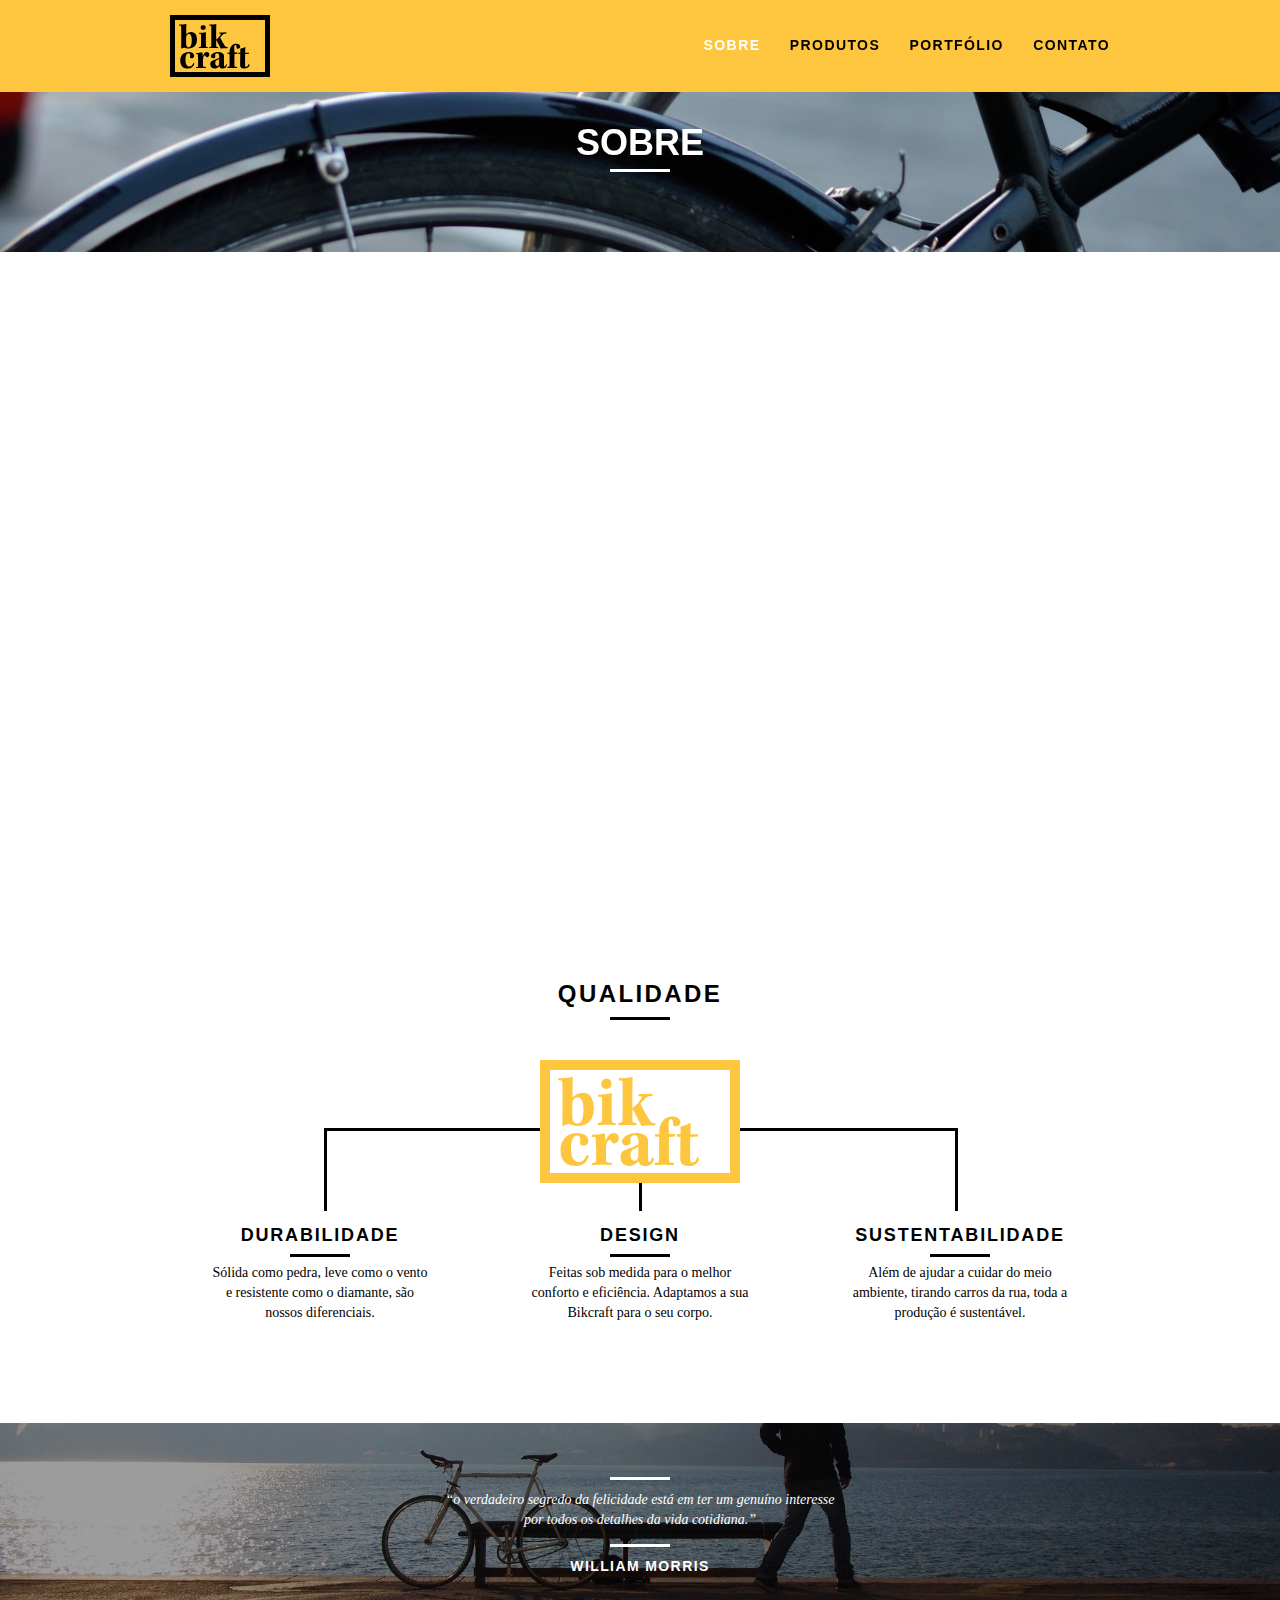
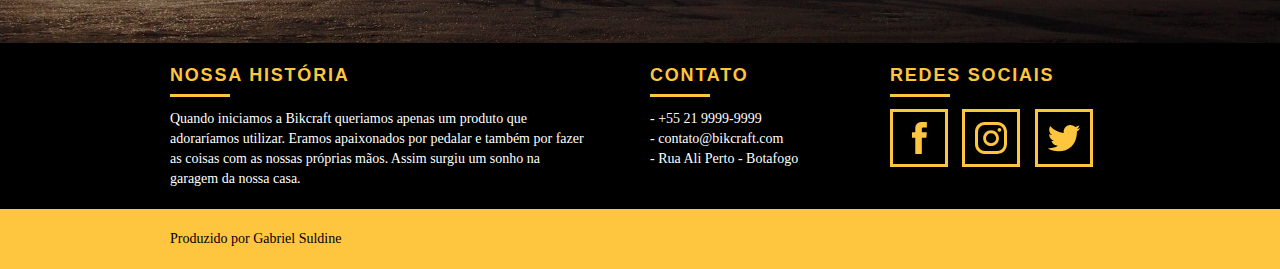
<file: web/sobre.html>
<!DOCTYPE html>
<html lang="pt-br">

<head>
	<meta charset="utf-8">
	<title>Bikcraft -Sobre </title>
	<meta name="Description" content="">
	<!--escreva no content o conteudo que aparecerá na busca do google-->
	<meta name="viewport" content="width=device-width, initial scale=1">
	<link rel="shortcut icon" href="img/redes-sociais/favicon.ico" type="image/x-icon">
	<link rel="stylesheet" href="css/style-principal.css">
	<script>document.documentElement.classList.add('js');</script>
</head>

<body>

	<header class="header">
		<div class="container">
			<a href="index.html" class="grid-4"> <img src="img/bikcraft.svg" alt="Bikcraft"> </a>
			<nav class="header_menu grid-12 fadeInLeft" data-anime="300">
				<ul>
					<li><a href="sobre.html" class="menu-ativo">Sobre</a></li>
					<li><a href="produtos.html">Produtos</a></li>
					<li><a href="portfolio.html">Portfólio</a></li>
					<li><a href="contato.html">Contato</a></li>

				</ul>
			</nav>
		</div>

	</header>
	<section class="introducao-interna interna-sobre">
		<div class="container">
			<h1 data-anime='400' class="fadeInDown">Sobre</h1>
			<p data-anime='800' class="fadeInDown">conheça mais sobre a bikcraft</p>
		</div>
	</section>
	<section class="missao-sobre container fadeInDown" data-anime="1200">
		<div class="grid-10 ">
			<h2 class="subtitulo-interno">História, Missão e Visão</h2>
			<p>Quando iniciamos a Bikcraft queriamos apenas um produto que adoraríamos utilizar. Eramos apaixonados por pedalar e também por fazer as coisas com as nossas próprias mãos. Assim surgiu um sonho na garagem da nossa casa. </p>
			<p> Conheça os nossos produtos, pergunte para os nossos clientes e descubra a maravilha de ter uma Bikcraft na sua casa.
			</p>
		</div>
		<div class="grid-6">
			<h2 class="subtitulo-interno">Valores</h2>
			<ul>
				<li>- Qualidade no processo com </li>
				<li>- Foco no cliente sem perder a </li>
				<li>- Diversão, preservando a </li>
				<li>- Natureza com sustentabilidade</li>
			</ul>
		</div>
		<div class="grid-16 foto-equipe">
			<img src="img/equipe-bikcraft.jpg" alt="Equipe bikcraft">

		</div>

	</section>

	<section class="qualidade container">
		<h2 class="subtitulo"> Qualidade</h2>
		<img src="img/bikcraft-qualidade.svg" alt="Qualidade Bicicletas">
		<ul class="qualidade_lista">
			<li class="grid-1-3">
				<h3>Durabilidade</h3>
				<p>Sólida como pedra, leve como o vento e resistente como o diamante, são nossos diferenciais.</p>
			</li>
			<li class="grid-1-3">
				<h3>Design</h3>
				<p>Feitas sob medida para o melhor conforto e eficiência. Adaptamos a sua Bikcraft para o seu corpo.</p>
			</li>
			<li class="grid-1-3">
				<h3>Sustentabilidade</h3>
				<p>Além de ajudar a cuidar do meio ambiente, tirando carros da rua, toda a produção é sustentável.
				</p>
			</li>
		</ul>
		<div class="call-to-action">
			<!-- espaço em branco para dividir,porem, substituivel-->
		</div>
	</section>
	<div class="quebra">
		<blockquote class="external-quote container">
			<p>“o verdadeiro segredo da felicidade está em ter um genuíno interesse por todos os detalhes da vida cotidiana.”</p>
			<cite>WILLIAM MORRIS</cite>
		</blockquote>
	</div>

	<footer>
		<div class="footer">
			<div class="container">
				<div class="grid-8 footer_historia">
					<h3> Nossa história</h3>
					<p>Quando iniciamos a Bikcraft queriamos apenas um produto que adoraríamos utilizar. Eramos apaixonados por pedalar e também por fazer as coisas com as nossas próprias mãos. Assim surgiu um sonho na garagem da nossa casa.</p>
				</div>
				<div class="grid-4 footer_contato">
					<h3>Contato</h3>
					<p>- +55 21 9999-9999 <br>
						- contato@bikcraft.com <br>
						- Rua Ali Perto - Botafogo</p>
				</div>
				<div class="grid-4 footer_redes">
					<h3>Redes Sociais</h3>
					<ul>
						<li><a href="http://facebook.com" target="_blank"><img src="img/redes-sociais/facebook.svg" alt="Facebook"></a></li>
						<li><a href="http://instagram.com" target="_blank"><img src="img/redes-sociais/instagram.svg" alt="Instagram"></a></li>
						<li><a href="http://twitter.com" target="_blank"><img src="img/redes-sociais/twitter.svg" alt="Twitter"></a></li>
					</ul>
				</div>
			</div>
		</div>

		<div class="copy">
			<div class="container">
				<p class="grid-16"> Produzido por Gabriel Suldine</p>
			</div>
		</div>

	</footer>
	<script src="js/simple-anime.js"></script>
	<script src="js/script.js"></script>
</body>

</html>
</file>
<file: web/css/grid.css>
*,
*:before,
*:after {
  -webkit-box-sizing: border-box;
  -moz-box-sizing: border-box;
  box-sizing: border-box;
}

.container {
  width: 960px;
  margin: 0 auto;
  padding: 0px;
  position: relative;
}

.container:after,
.container:before {
  content: " ";
  display: table;
}

.container:after {
  clear: both;
}

.grid-1,
.grid-2,
.grid-3,
.grid-4,
.grid-5,
.grid-6,
.grid-7,
.grid-8,
.grid-9,
.grid-10,
.grid-11,
.grid-12,
.grid-13,
.grid-14,
.grid-15,
.grid-16,
.grid-1-3 {
  float: left;
  margin-left: 10px;
  margin-right: 10px;
}

.grid-1 {
  width: 40px;
}
.grid-2 {
  width: 100px;
}
.grid-3 {
  width: 160px;
}
.grid-4 {
  width: 220px;
}
.grid-5 {
  width: 280px;
}
.grid-6 {
  width: 340px;
}
.grid-7 {
  width: 400px;
}
.grid-8 {
  width: 460px;
}
.grid-9 {
  width: 520px;
}
.grid-10 {
  width: 580px;
}
.grid-11 {
  width: 640px;
}
.grid-12 {
  width: 700px;
}
.grid-13 {
  width: 760px;
}
.grid-14 {
  width: 820px;
}
.grid-15 {
  width: 880px;
}
.grid-16 {
  width: 940px;
}
.grid-1-3 {
  width: 300px;
}

@media only screen and (min-width: 788px) and (max-width: 979px) {
  .container {
    width: 768px;
  }

  .grid-1 {
    width: 28px;
  }
  .grid-2 {
    width: 76px;
  }
  .grid-3 {
    width: 124px;
  }
  .grid-4 {
    width: 172px;
  }
  .grid-5 {
    width: 220px;
  }
  .grid-6 {
    width: 268px;
  }
  .grid-7 {
    width: 316px;
  }
  .grid-8 {
    width: 364px;
  }
  .grid-9 {
    width: 412px;
  }
  .grid-10 {
    width: 460px;
  }
  .grid-11 {
    width: 508px;
  }
  .grid-12 {
    width: 556px;
  }
  .grid-13 {
    width: 604px;
  }
  .grid-14 {
    width: 652px;
  }
  .grid-15 {
    width: 700px;
  }
  .grid-16 {
    width: 748px;
  }
  .grid-1-3 {
    width: 236px;
  }
}

@media only screen and (max-width: 787px) {
  .container {
    width: 300px;
  }

  .grid-1,
  .grid-2,
  .grid-3,
  .grid-4,
  .grid-5,
  .grid-6,
  .grid-7,
  .grid-8,
  .grid-9,
  .grid-10,
  .grid-11,
  .grid-12,
  .grid-13,
  .grid-14,
  .grid-15,
  .grid-16,
  .grid-1-3 {
    width: 300px;
    margin: 0 0 20px 0;
    float: none;
  }
}
</file>
<file: web/css/style.css>
/* Estilos gerais*/
body {
  font-family: Arial, Helvetica, sans-serif;
}

img {
  display: block;
  max-width: 100%;
}

p {
  font-family: Georgia, "Times New Roman", Times, serif;
  font-size: 14px;
  line-height: 20px;
}

.btn {
  /*bottom with background withe*/
  border: 3px solid #fec63e;
  padding: 10px 30px;
  color: #fec63e;
  font-size: 14px;
  line-height: 20px;
  text-transform: uppercase;
  letter-spacing: 0.1em;
  font-weight: bold;
}

.btn:hover {
  border: 3px solid #fff;
  color: #fff;
}

.btn.btn-preto:hover {
  /*bottom with background black*/
  border: 3px solid #000;
  color: #000;
}

.subtitulo {
  font-weight: bold;
  font-size: 24px;
  line-height: 30px;
  letter-spacing: 0.1em;
  color: black;
  text-transform: uppercase;
  text-align: center;
  margin-bottom: 40px;
}

.subtitulo::after {
  /*separadores*/
  content: "";
  display: block;
  width: 60px;
  height: 3px;
  background: #000;
  margin: 8px auto;
}
.subtitulo-interno {
  font-weight: bold;
  font-size: 24px;
  line-height: 30px;
  letter-spacing: 0.1em;
  color: black;
  text-transform: uppercase;
  margin-bottom: 20px;
}

.subtitulo-interno::after {
  /*separadores*/
  content: "";
  display: block;
  width: 60px;
  height: 3px;
  background: #000;
  margin: 8px;
}
/* Header*/

.header {
  width: 100%;
  background: #fec63e;
  padding: 15px 0;
  position: fixed;
  top: 0;
  z-index: 10;
}

.header_menu {
  text-align: right;
}

.header_menu ul li {
  display: inline-block; /*alinha o menu*/
  margin-left: 25px;
  margin-top: 20px;
}
.header_menu ul li a.menu-ativo {
  color: #fff; /*mantem a cor fixa no menu selecionado*/
}

.header_menu ul li a {
  font-family: arial, Arial, Helvetica, sans-serif;
  font-weight: bold;
  font-size: 14px;
  line-height: 20px;
  text-transform: uppercase;
  letter-spacing: 0.1em;
  color: black;
  padding: 10px 0;
}

.header_menu ul li a:hover {
  color: #fff;
}

/*Introdução*/
.introducao {
  width: 100%;
  background: url(../img/bg.jpg) no-repeat center;
  background-size: cover;
  margin-top: 92px;
  height: 380px;
  text-align: center;
  padding-top: 80px;
}
/*Introdução interna*/
.introducao-interna {
  width: 100%;
  margin-top: 92px;
  height: 160px;
  color: #fff;
  text-align: center;
  padding-top: 30px;
}
.introducao-interna h1 {
  font-size: 36px;
  font-weight: bold;
  text-transform: uppercase;
}
.introducao-interna h1::after {
  /* separadores*/
  content: "";
  display: block;
  width: 60px;
  height: 3px;
  background: #fff;
  margin: 6px auto 10px auto;
}
.introducao h1 {
  font-size: 48px;
  color: #fff;
  font-weight: bold;
  text-transform: uppercase;
}

.external-quote {
  max-width: 320px;
  margin: auto;
  margin-bottom: 40px;
  color: #fff;
}

.external-quote p {
  font-style: italic;
}

.external-quote p::before,
.external-quote p::after {
  /* separadores*/
  content: "";
  display: block;
  width: 60px;
  height: 3px;
  background: #fff;
  margin: 14px auto 10px auto;
}

.external-quote cite {
  font-style: normal;
  font-weight: bold;
  font-size: 14px;
  letter-spacing: 0.1em;
}

/*Produtos*/
.produtos {
  padding: 60px 0;
}

.produtos_lista li {
  background: #fec63e;
  text-align: center;
}

.produtos_lista li h3 {
  font-weight: bold;
  text-transform: uppercase;
  font-size: 18px;
  line-height: 25px;
  letter-spacing: 0.1em;
  margin-top: 20px;
}

.produtos_lista li h3::after {
  content: "";
  display: block;
  width: 60px;
  height: 3px;
  background: #000;
  margin: 2px auto;
}

.produtos_lista li p {
  padding: 10px 20px 20px 20px;
}

.produtos_icones {
  background: #000;
  padding: 20px 50px 20px 50px;
  margin: 0 auto;
}

.call-to-action {
  padding-top: 40px;
  text-align: center;
  clear: both;
}

.call-to-action p {
  margin-bottom: 20px;
}
/*Portfólio*/
.portfolio {
  width: 100%;
  background: #000;
  padding: 40px 0;
}
.portfolio .subtitulo {
  color: #fec63e;
}
.portfolio .subtitulo:after {
  background: #fec63e;
}
.portfolio_lista li:last-child {
  margin-top: 20px;
}
.portfolio .call-to-action p {
  color: #fff;
}
/*Qualidade*/
.qualidade {
  padding: 60px 0;
}
.qualidade img {
  margin: auto;
}

.qualidade::after {
  content: "";
  width: 634px;
  height: 83px;
  display: block;
  background: url("../img/linhas.svg") no-repeat center;
  position: absolute;
  top: 209px;
  right: 162px;
  z-index: -1;
}

.qualidade_lista {
  padding-top: 20px;
}

.qualidade_lista li {
  padding: 0 40px;
  text-align: center;
}
.qualidade_lista li h3 {
  font-weight: bold;
  text-transform: uppercase;
  font-size: 18px;
  line-height: 25px;
  text-transform: uppercase;
  letter-spacing: 0.1em;
  margin-top: 20px;
}

.qualidade_lista li h3::after {
  content: "";
  display: block;
  width: 60px;
  height: 3px;
  background: #000;
  margin: 6px auto;
}
/*Quebra*/
.quebra {
  width: 100%;
  height: 220px;
  background: url("../img/bg-footer.jpg") no-repeat center;
  background-size: cover;
  text-align: center;
  padding-top: 40px;
}

.quebra .external-quote {
  max-width: 400px;
}

/*footer*/

.footer {
  width: 100%;
  background: black;
  color: #fff;
  padding: 20px 0;
}

.footer h3 {
  font-size: 18px;
  line-height: 25px;
  color: #fec63e;
  text-transform: uppercase;
  letter-spacing: 0.1em;
  font-weight: bold;
}
.footer h3::after {
  content: "";
  display: block;
  width: 60px;
  height: 3px;
  background: #fec63e;
  margin: 6px 0 12px 0;
}
.footer_historia {
  padding-right: 40px;
}
.footer_contato p {
  font-size: 14px;
  line-height: 20px;
  font-family: Georgia, "Times New Roman", Times, serif;
}
.footer_redes li {
  display: inline-block;
  margin-right: 10px;
}
.footer_redes li a {
  border: 3px solid #fec63e;
  display: block;
  padding: 10px;
}
.footer_redes li a:hover {
  border: 3px solid #fff;
}
.copy {
  width: 100%;
  padding: 20px 0;
  background: #fec63e;
}

/*JAVASCRIPT*/
/* 5 Adicione o CSS Essencial abaixo */
.js [data-slide] {
  position: relative;
}
.js [data-slide] > * {
  position: absolute;
  top: 0px;
  opacity: 0;
}
.js [data-slide] > .active {
  position: relative;
  opacity: 1;
  transition: opacity 500ms;
  z-index: 1;
}

/* 6 CSS recomendado para a navegação */
.js [data-slide-nav] {
  display: block;
  justify-content: center;
  text-align: center;
  margin-top: 20px;
}
.js [data-slide-nav] > button {
  display: inline-block;
  width: 12px;
  margin: 4px;
  height: 12px;
  border: none;
  padding: 0px;
  border-radius: 6px;
  background: #1d1d1d;
  text-indent: -100px;
  overflow: hidden;
}
.js [data-slide-nav] > button.active {
  background: #fec454;
}

/*Animação*/

[data-anime] {
  opacity: 0;
}
.fadeInDown {
  transform: translate3d(0, -20px, 0);
}
.fadeInUp {
  transform: translate3d(0, 20px, 0);
}
.fadeInRight {
  transform: translate3d(20px, 0, 0);
}
.fadeInLeft {
  transform: translate3d(-20px, 0, 0);
}
.anime {
  opacity: 1;
  transform: translate3d(0, 0, 0); /*ou use None para ser mais específico*/
  transition: transform 0.8s, opacity 0.8s;
}
.nao-aparece {
  visibility: hidden;
  height: 0px;
  position: absolute;
}
</file>
<file: web/css/produtos.css>
.interna-produtos {
  background: url(../img/bg-produtos.jpg) no-repeat center;
  background-size: cover;
}
.produto-item {
  padding-top: 60px;
}
.produto-item h2 {
  font-size: 36px;
  text-transform: uppercase;
  letter-spacing: 0.1em;
  font-weight: bold;
  position: relative;
  top: -180px;
  text-align: center;
  margin-bottom: -56px;

  color: #fff;
}
.produto-item h2::before {
  content: "";
  display: block;
  width: 60px;
  height: 3px;
  background: #fff;
  margin: 8px auto;
}

.produto-item h2::after {
  content: "";
  display: block;
  width: 60px;
  height: 3px;
  background: #fff;
  margin: 8px auto;
}

.produto-icone {
  background: black;
  padding: 70px 0;
}
.produto-icone img {
  margin: auto;
}
.produto-info {
  background: #000;
}
.produto-info p {
  color: #fff;
  font-size: 18px;
  line-height: 25px;
  padding: 30px 40px;
  height: 180px;
}
.produto-info ul li {
  background: #fec63e;
  text-transform: uppercase;
  font-size: 18px;
  font-weight: bold;
  line-height: 20px;
  float: left;
  width: 229px;
  height: 49px;
  text-align: center;
  padding-top: 15px;
}
.produto-info ul li:nth-child(1),
.produto-info ul li:nth-child(2) {
  margin-bottom: 2px;
}

.produto-info ul li:nth-child(even) {
  margin-left: 2px;
}
/*orçamento*/
.orcamento {
  background: #000;
  width: 100%;
  margin-top: 60px;
  padding: 40px 0;
}
.orcamento h2 {
  color: #fec63e;
}
.orcamento h2::after {
  background: #fec63e;
}
.form {
  padding-right: 60px;
}
.form label {
  display: block;
  color: #fff;
  font-family: Georgia, "Times New Roman", Times, serif;
  font-size: 18px;
  line-height: 25px;
  margin-bottom: 5px;
}
.form input {
  display: block;
  width: 100%;
  border: 4px solid #fec63e;
  background: none;
  color: #fff;
  padding: 7px 10px;
  margin-bottom: 10px;
  outline: none;
  font-size: 14px;
  font-family: Georgia, "Times New Roman", Times, serif;
}
.form textarea {
  display: block;
  width: 100%;
  height: 120px;
  border: 4px solid #fec63e;
  background: none;
  color: #fff;
  padding: 7px 10px;
  margin-bottom: 20px;
  outline: none;
  font-size: 14px;
  font-family: Georgia, "Times New Roman", Times, serif;
}
.form button {
  background: none;
  padding: 7px 40px;
}
.orcamento-dados {
  color: #fff;
}
.orcamento-dados h3 {
  font-size: 18px;
  line-height: 25px;
  text-transform: uppercase;
  color: #fec63e;
  font-weight: bold;
}
.orcamento-dados span {
  display: block;
  font-size: 18px;
  font-family: Georgia, "Times New Roman", Times, serif;
  line-height: 30px;
}
.orcamento-dados span:nth-last-of-type(1) {
  margin-bottom: 40px;
}

.orcamento-dados p {
  margin: 10px 0;
}

.orcamento-dados ul {
  padding-right: 60px;
}

.orcamento-dados ul li {
  font-family: Georgia, "Times New Roman", Times, serif;
  font-size: 14px;
  padding: 10px 15px;
}
.orcamento-dados ul li:nth-child(odd) {
  background: #1d1d1d;
}
</file>
<file: web/css/responsivo.css>
/*Estilo para tablets*/
@media only screen and (min-width: 788px) and (max-width: 979px) {
  /*Qualidade Home*/
  .qualidade:after {
    right: 66px;
  }

  .qualidade_lista li {
    padding: 0 10px;
  }

  /*Footer*/

  .footer_redes ul li a {
    border: 3px solid #fec63e;
    display: block;
    padding: 6px;
  }

  .footer_redes ul li a img {
    width: 26px;
    height: 26px;
  }

  /*Produtos*/

  .produto-item h2 {
    top: -150px;
    margin-bottom: -56px;
  }

  .produto-icone {
    padding: 41px 0;
  }

  .produto-info p {
    font-size: 14px;
    line-height: 20px;
    height: 122px;
    padding: 20px 30px;
  }

  .produto-info ul li {
    width: 181px;
    height: 49px;
  }
} /* Final do estilo para tablets */

/*Estilo para smartphone*/
@media only screen and (max-width: 787px) {
  /*Header*/
  .header {
    position: relative;
    padding-bottom: 0px;
  }

  .header img {
    margin: 0 auto 10px auto;
  }

  .header_menu {
    text-align: center;
  }

  .header_menu ul li {
    margin: 5px;
  }

  .header_menu ul li a {
    border: 4px solid #000;
    width: 136px;
    display: block;
    float: left;
  }
  .header_menu ul li a.menu-ativo {
    border-color: #fff;
  }

  .header_menu ul li a:hover {
    border-color: #fff;
  }

  /*Introducao*/

  .introducao h1 {
    font-size: 36px;
  }

  .introducao {
    margin-top: 0px;
    padding-top: 40px;
    background: url("../img/bg-mobile.jpg") no-repeat center;
    background-size: cover;
  }

  /*Introdução Interna*/

  .introducao-interna {
    margin-top: 0px;
  }

  /*Call*/
  .call {
    padding-top: 10px;
  }

  /*Qualidade Home*/
  .qualidade:after {
    display: none;
  }

  /*Sobre*/

  .missao-sobre p {
    font-size: 14px;
    line-height: 20px;
    padding-right: 0px;
  }

  .missao-sobre ul li {
    font-size: 14px;
    line-height: 25px;
  }

  /*Produtos*/

  .produto-item h2 {
    top: -100px;
    margin-bottom: -68px;
  }

  .produto-icone {
    padding: 41px 0;
  }

  .produto-info p {
    font-size: 14px;
    line-height: 20px;
    height: auto;
    padding: 20px 30px;
  }

  .produto-info ul li {
    width: 149px;
    height: 49px;
    font-size: 14px;
    line-height: 20px;
    padding-top: 14px;
  }

  .form {
    padding-right: 0px;
  }

  .orcamento-dados ul {
    padding-right: 0px;
  }

  /*Contato*/

  .contato-form {
    padding-right: 0px;
    margin-bottom: 40px;
  }
} /* Final do estilo para smartphone */
</file>
<file: web/css/style-principal.css>
/*! normalize.css v8.0.1 | MIT License | github.com/necolas/normalize.css */

/* Document
   ========================================================================== */

/**
 * 1. Correct the line height in all browsers.
 * 2. Prevent adjustments of font size after orientation changes in iOS.
 */

html {
  line-height: 1.15; /* 1 */
  -webkit-text-size-adjust: 100%; /* 2 */
}

/* Sections
   ========================================================================== */

/**
 * Remove the margin in all browsers.
 */

body {
  margin: 0;
}

/**
 * Render the `main` element consistently in IE.
 */

main {
  display: block;
}

/**
 * Correct the font size and margin on `h1` elements within `section` and
 * `article` contexts in Chrome, Firefox, and Safari.
 */

h1 {
  font-size: 2em;
  margin: 0.67em 0;
}

/* Grouping content
   ========================================================================== */

/**
 * 1. Add the correct box sizing in Firefox.
 * 2. Show the overflow in Edge and IE.
 */

hr {
  box-sizing: content-box; /* 1 */
  height: 0; /* 1 */
  overflow: visible; /* 2 */
}

/**
 * 1. Correct the inheritance and scaling of font size in all browsers.
 * 2. Correct the odd `em` font sizing in all browsers.
 */

pre {
  font-family: monospace, monospace; /* 1 */
  font-size: 1em; /* 2 */
}

/* Text-level semantics
   ========================================================================== */

/**
 * Remove the gray background on active links in IE 10.
 */

a {
  background-color: transparent;
}

/**
 * 1. Remove the bottom border in Chrome 57-
 * 2. Add the correct text decoration in Chrome, Edge, IE, Opera, and Safari.
 */

abbr[title] {
  border-bottom: none; /* 1 */
  text-decoration: underline; /* 2 */
  text-decoration: underline dotted; /* 2 */
}

/**
 * Add the correct font weight in Chrome, Edge, and Safari.
 */

b,
strong {
  font-weight: bolder;
}

/**
 * 1. Correct the inheritance and scaling of font size in all browsers.
 * 2. Correct the odd `em` font sizing in all browsers.
 */

code,
kbd,
samp {
  font-family: monospace, monospace; /* 1 */
  font-size: 1em; /* 2 */
}

/**
 * Add the correct font size in all browsers.
 */

small {
  font-size: 80%;
}

/**
 * Prevent `sub` and `sup` elements from affecting the line height in
 * all browsers.
 */

sub,
sup {
  font-size: 75%;
  line-height: 0;
  position: relative;
  vertical-align: baseline;
}

sub {
  bottom: -0.25em;
}

sup {
  top: -0.5em;
}

/* Embedded content
   ========================================================================== */

/**
 * Remove the border on images inside links in IE 10.
 */

img {
  border-style: none;
}

/* Forms
   ========================================================================== */

/**
 * 1. Change the font styles in all browsers.
 * 2. Remove the margin in Firefox and Safari.
 */

button,
input,
optgroup,
select,
textarea {
  font-family: inherit; /* 1 */
  font-size: 100%; /* 1 */
  line-height: 1.15; /* 1 */
  margin: 0; /* 2 */
}

/**
 * Show the overflow in IE.
 * 1. Show the overflow in Edge.
 */

button,
input {
  /* 1 */
  overflow: visible;
}

/**
 * Remove the inheritance of text transform in Edge, Firefox, and IE.
 * 1. Remove the inheritance of text transform in Firefox.
 */

button,
select {
  /* 1 */
  text-transform: none;
}

/**
 * Correct the inability to style clickable types in iOS and Safari.
 */

button,
[type="button"],
[type="reset"],
[type="submit"] {
  -webkit-appearance: button;
}

/**
 * Remove the inner border and padding in Firefox.
 */

button::-moz-focus-inner,
[type="button"]::-moz-focus-inner,
[type="reset"]::-moz-focus-inner,
[type="submit"]::-moz-focus-inner {
  border-style: none;
  padding: 0;
}

/**
 * Restore the focus styles unset by the previous rule.
 */

button:-moz-focusring,
[type="button"]:-moz-focusring,
[type="reset"]:-moz-focusring,
[type="submit"]:-moz-focusring {
  outline: 1px dotted ButtonText;
}

/**
 * Correct the padding in Firefox.
 */

fieldset {
  padding: 0.35em 0.75em 0.625em;
}

/**
 * 1. Correct the text wrapping in Edge and IE.
 * 2. Correct the color inheritance from `fieldset` elements in IE.
 * 3. Remove the padding so developers are not caught out when they zero out
 *    `fieldset` elements in all browsers.
 */

legend {
  box-sizing: border-box; /* 1 */
  color: inherit; /* 2 */
  display: table; /* 1 */
  max-width: 100%; /* 1 */
  padding: 0; /* 3 */
  white-space: normal; /* 1 */
}

/**
 * Add the correct vertical alignment in Chrome, Firefox, and Opera.
 */

progress {
  vertical-align: baseline;
}

/**
 * Remove the default vertical scrollbar in IE 10+.
 */

textarea {
  overflow: auto;
}

/**
 * 1. Add the correct box sizing in IE 10.
 * 2. Remove the padding in IE 10.
 */

[type="checkbox"],
[type="radio"] {
  box-sizing: border-box; /* 1 */
  padding: 0; /* 2 */
}

/**
 * Correct the cursor style of increment and decrement buttons in Chrome.
 */

[type="number"]::-webkit-inner-spin-button,
[type="number"]::-webkit-outer-spin-button {
  height: auto;
}

/**
 * 1. Correct the odd appearance in Chrome and Safari.
 * 2. Correct the outline style in Safari.
 */

[type="search"] {
  -webkit-appearance: textfield; /* 1 */
  outline-offset: -2px; /* 2 */
}

/**
 * Remove the inner padding in Chrome and Safari on macOS.
 */

[type="search"]::-webkit-search-decoration {
  -webkit-appearance: none;
}

/**
 * 1. Correct the inability to style clickable types in iOS and Safari.
 * 2. Change font properties to `inherit` in Safari.
 */

::-webkit-file-upload-button {
  -webkit-appearance: button; /* 1 */
  font: inherit; /* 2 */
}

/* Interactive
   ========================================================================== */

/*
 * Add the correct display in Edge, IE 10+, and Firefox.
 */

details {
  display: block;
}

/*
 * Add the correct display in all browsers.
 */

summary {
  display: list-item;
}

/* Misc
   ========================================================================== */

/**
 * Add the correct display in IE 10+.
 */

template {
  display: none;
}

/**
 * Add the correct display in IE 10.
 */

[hidden] {
  display: none;
}

/* ==========================================================================
   Reset
   ========================================================================== */

/**
 * Remove anchor text-decoration
 */

a {
  text-decoration: none;
}

/**
 * Remove list-style
 */

ol,
ul {
  list-style: none;
}

html,
body,
div,
span,
iframe,
h1,
h2,
h3,
h4,
h5,
h6,
p,
blockquote,
a,
em,
img,
dl,
dt,
dd,
ol,
ul,
li,
fieldset,
form,
label,
legend,
article,
footer,
header,
nav,
section,
main {
  margin: 0;
  padding: 0;
  border: 0;
  vertical-align: baseline;
}

h1,
h2,
h3,
h4,
h5,
h6,
p,
a,
ul {
  font-size: 1em;
  font-weight: normal;
}

*,
*:before,
*:after {
  -webkit-box-sizing: border-box;
  -moz-box-sizing: border-box;
  box-sizing: border-box;
}

.container {
  width: 960px;
  margin: 0 auto;
  padding: 0px;
  position: relative;
}

.container:after,
.container:before {
  content: " ";
  display: table;
}

.container:after {
  clear: both;
}

.grid-1,
.grid-2,
.grid-3,
.grid-4,
.grid-5,
.grid-6,
.grid-7,
.grid-8,
.grid-9,
.grid-10,
.grid-11,
.grid-12,
.grid-13,
.grid-14,
.grid-15,
.grid-16,
.grid-1-3 {
  float: left;
  margin-left: 10px;
  margin-right: 10px;
}

.grid-1 {
  width: 40px;
}
.grid-2 {
  width: 100px;
}
.grid-3 {
  width: 160px;
}
.grid-4 {
  width: 220px;
}
.grid-5 {
  width: 280px;
}
.grid-6 {
  width: 340px;
}
.grid-7 {
  width: 400px;
}
.grid-8 {
  width: 460px;
}
.grid-9 {
  width: 520px;
}
.grid-10 {
  width: 580px;
}
.grid-11 {
  width: 640px;
}
.grid-12 {
  width: 700px;
}
.grid-13 {
  width: 760px;
}
.grid-14 {
  width: 820px;
}
.grid-15 {
  width: 880px;
}
.grid-16 {
  width: 940px;
}
.grid-1-3 {
  width: 300px;
}

@media only screen and (min-width: 788px) and (max-width: 979px) {
  .container {
    width: 768px;
  }

  .grid-1 {
    width: 28px;
  }
  .grid-2 {
    width: 76px;
  }
  .grid-3 {
    width: 124px;
  }
  .grid-4 {
    width: 172px;
  }
  .grid-5 {
    width: 220px;
  }
  .grid-6 {
    width: 268px;
  }
  .grid-7 {
    width: 316px;
  }
  .grid-8 {
    width: 364px;
  }
  .grid-9 {
    width: 412px;
  }
  .grid-10 {
    width: 460px;
  }
  .grid-11 {
    width: 508px;
  }
  .grid-12 {
    width: 556px;
  }
  .grid-13 {
    width: 604px;
  }
  .grid-14 {
    width: 652px;
  }
  .grid-15 {
    width: 700px;
  }
  .grid-16 {
    width: 748px;
  }
  .grid-1-3 {
    width: 236px;
  }
}

@media only screen and (max-width: 787px) {
  .container {
    width: 300px;
  }

  .grid-1,
  .grid-2,
  .grid-3,
  .grid-4,
  .grid-5,
  .grid-6,
  .grid-7,
  .grid-8,
  .grid-9,
  .grid-10,
  .grid-11,
  .grid-12,
  .grid-13,
  .grid-14,
  .grid-15,
  .grid-16,
  .grid-1-3 {
    width: 300px;
    margin: 0 0 20px 0;
    float: none;
  }
}

/* Estilos gerais*/
body {
  font-family: Arial, Helvetica, sans-serif;
}

img {
  display: block;
  max-width: 100%;
}

p {
  font-family: Georgia, "Times New Roman", Times, serif;
  font-size: 14px;
  line-height: 20px;
}

.btn {
  /*bottom with background withe*/
  border: 3px solid #fec63e;
  padding: 10px 30px;
  color: #fec63e;
  font-size: 14px;
  line-height: 20px;
  text-transform: uppercase;
  letter-spacing: 0.1em;
  font-weight: bold;
}

.btn:hover {
  border: 3px solid #fff;
  color: #fff;
}

.btn.btn-preto:hover {
  /*bottom with background black*/
  border: 3px solid #000;
  color: #000;
}

.subtitulo {
  font-weight: bold;
  font-size: 24px;
  line-height: 30px;
  letter-spacing: 0.1em;
  color: black;
  text-transform: uppercase;
  text-align: center;
  margin-bottom: 40px;
}

.subtitulo::after {
  /*separadores*/
  content: "";
  display: block;
  width: 60px;
  height: 3px;
  background: #000;
  margin: 8px auto;
}
.subtitulo-interno {
  font-weight: bold;
  font-size: 24px;
  line-height: 30px;
  letter-spacing: 0.1em;
  color: black;
  text-transform: uppercase;
  margin-bottom: 20px;
}

.subtitulo-interno::after {
  /*separadores*/
  content: "";
  display: block;
  width: 60px;
  height: 3px;
  background: #000;
  margin: 8px;
}
/* Header*/

.header {
  width: 100%;
  background: #fec63e;
  padding: 15px 0;
  position: fixed;
  top: 0;
  z-index: 10;
}

.header_menu {
  text-align: right;
}

.header_menu ul li {
  display: inline-block; /*alinha o menu*/
  margin-left: 25px;
  margin-top: 20px;
}
.header_menu ul li a.menu-ativo {
  color: #fff; /*mantem a cor fixa no menu selecionado*/
}

.header_menu ul li a {
  font-family: arial, Arial, Helvetica, sans-serif;
  font-weight: bold;
  font-size: 14px;
  line-height: 20px;
  text-transform: uppercase;
  letter-spacing: 0.1em;
  color: black;
  padding: 10px 0;
}

.header_menu ul li a:hover {
  color: #fff;
}

/*Introdução*/
.introducao {
  width: 100%;
  background: url(../img/bg.jpg) no-repeat center;
  background-size: cover;
  margin-top: 92px;
  height: 380px;
  text-align: center;
  padding-top: 80px;
}
/*Introdução interna*/
.introducao-interna {
  width: 100%;
  margin-top: 92px;
  height: 160px;
  color: #fff;
  text-align: center;
  padding-top: 30px;
}
.introducao-interna h1 {
  font-size: 36px;
  font-weight: bold;
  text-transform: uppercase;
}
.introducao-interna h1::after {
  /* separadores*/
  content: "";
  display: block;
  width: 60px;
  height: 3px;
  background: #fff;
  margin: 6px auto 10px auto;
}
.introducao h1 {
  font-size: 48px;
  color: #fff;
  font-weight: bold;
  text-transform: uppercase;
}

.external-quote {
  max-width: 320px;
  margin: auto;
  margin-bottom: 40px;
  color: #fff;
}

.external-quote p {
  font-style: italic;
}

.external-quote p::before,
.external-quote p::after {
  /* separadores*/
  content: "";
  display: block;
  width: 60px;
  height: 3px;
  background: #fff;
  margin: 14px auto 10px auto;
}

.external-quote cite {
  font-style: normal;
  font-weight: bold;
  font-size: 14px;
  letter-spacing: 0.1em;
}

/*Produtos*/
.produtos {
  padding: 60px 0;
}

.produtos_lista li {
  background: #fec63e;
  text-align: center;
}

.produtos_lista li h3 {
  font-weight: bold;
  text-transform: uppercase;
  font-size: 18px;
  line-height: 25px;
  letter-spacing: 0.1em;
  margin-top: 20px;
}

.produtos_lista li h3::after {
  content: "";
  display: block;
  width: 60px;
  height: 3px;
  background: #000;
  margin: 2px auto;
}

.produtos_lista li p {
  padding: 10px 20px 20px 20px;
}

.produtos_icones {
  background: #000;
  padding: 20px 50px 20px 50px;
  margin: 0 auto;
}

.call-to-action {
  padding-top: 40px;
  text-align: center;
  clear: both;
}

.call-to-action p {
  margin-bottom: 20px;
}
/*Portfólio*/
.portfolio {
  width: 100%;
  background: #000;
  padding: 40px 0;
}
.portfolio .subtitulo {
  color: #fec63e;
}
.portfolio .subtitulo:after {
  background: #fec63e;
}
.portfolio_lista li:last-child {
  margin-top: 20px;
}
.portfolio .call-to-action p {
  color: #fff;
}
/*Qualidade*/
.qualidade {
  padding: 60px 0;
}
.qualidade img {
  margin: auto;
}

.qualidade::after {
  content: "";
  width: 634px;
  height: 83px;
  display: block;
  background: url("../img/linhas.svg") no-repeat center;
  position: absolute;
  top: 209px;
  right: 162px;
  z-index: -1;
}

.qualidade_lista {
  padding-top: 20px;
}

.qualidade_lista li {
  padding: 0 40px;
  text-align: center;
}
.qualidade_lista li h3 {
  font-weight: bold;
  text-transform: uppercase;
  font-size: 18px;
  line-height: 25px;
  text-transform: uppercase;
  letter-spacing: 0.1em;
  margin-top: 20px;
}

.qualidade_lista li h3::after {
  content: "";
  display: block;
  width: 60px;
  height: 3px;
  background: #000;
  margin: 6px auto;
}
/*Quebra*/
.quebra {
  width: 100%;
  height: 220px;
  background: url("../img/bg-footer.jpg") no-repeat center;
  background-size: cover;
  text-align: center;
  padding-top: 40px;
}

.quebra .external-quote {
  max-width: 400px;
}

/*footer*/

.footer {
  width: 100%;
  background: black;
  color: #fff;
  padding: 20px 0;
}

.footer h3 {
  font-size: 18px;
  line-height: 25px;
  color: #fec63e;
  text-transform: uppercase;
  letter-spacing: 0.1em;
  font-weight: bold;
}
.footer h3::after {
  content: "";
  display: block;
  width: 60px;
  height: 3px;
  background: #fec63e;
  margin: 6px 0 12px 0;
}
.footer_historia {
  padding-right: 40px;
}
.footer_contato p {
  font-size: 14px;
  line-height: 20px;
  font-family: Georgia, "Times New Roman", Times, serif;
}
.footer_redes li {
  display: inline-block;
  margin-right: 10px;
}
.footer_redes li a {
  border: 3px solid #fec63e;
  display: block;
  padding: 10px;
}
.footer_redes li a:hover {
  border: 3px solid #fff;
}
.copy {
  width: 100%;
  padding: 20px 0;
  background: #fec63e;
}

/*JAVASCRIPT*/
/* 5 Adicione o CSS Essencial abaixo */
.js [data-slide] {
  position: relative;
}
.js [data-slide] > * {
  position: absolute;
  top: 0px;
  opacity: 0;
}
.js [data-slide] > .active {
  position: relative;
  opacity: 1;
  transition: opacity 500ms;
  z-index: 1;
}

/* 6 CSS recomendado para a navegação */
.js [data-slide-nav] {
  display: block;
  justify-content: center;
  text-align: center;
  margin-top: 20px;
}
.js [data-slide-nav] > button {
  display: inline-block;
  width: 12px;
  margin: 4px;
  height: 12px;
  border: none;
  padding: 0px;
  border-radius: 6px;
  background: #1d1d1d;
  text-indent: -100px;
  overflow: hidden;
}
.js [data-slide-nav] > button.active {
  background: #fec454;
}

/*Animação*/

[data-anime] {
  opacity: 0;
}
.fadeInDown {
  transform: translate3d(0, -20px, 0);
}
.fadeInUp {
  transform: translate3d(0, 20px, 0);
}
.fadeInRight {
  transform: translate3d(20px, 0, 0);
}
.fadeInLeft {
  transform: translate3d(-20px, 0, 0);
}
.anime {
  opacity: 1;
  transform: translate3d(0, 0, 0); /*ou use None para ser mais específico*/
  transition: transform 0.8s, opacity 0.8s;
}
.nao-aparece {
  visibility: hidden;
  height: 0px;
  position: absolute;
}

.interna-sobre {
  background: url(../img/bg-sobre.jpg) no-repeat center;
  background-size: cover;
}
.missao-sobre {
  padding-top: 60px;
}
.missao-sobre p {
  font-size: 18px;
  line-height: 25px;
  margin-bottom: 1em;
  padding-right: 60px;
}
.missao-sobre ul li {
  font-family: Georgia, "Times New Roman", Times, serif;
  font-size: 18px;
  line-height: 30px;
}
.foto-equipe {
  padding-top: 40px;
}

.interna-produtos {
  background: url(../img/bg-produtos.jpg) no-repeat center;
  background-size: cover;
}
.produto-item {
  padding-top: 60px;
}
.produto-item h2 {
  font-size: 36px;
  text-transform: uppercase;
  letter-spacing: 0.1em;
  font-weight: bold;
  position: relative;
  top: -180px;
  text-align: center;
  margin-bottom: -56px;

  color: #fff;
}
.produto-item h2::before {
  content: "";
  display: block;
  width: 60px;
  height: 3px;
  background: #fff;
  margin: 8px auto;
}

.produto-item h2::after {
  content: "";
  display: block;
  width: 60px;
  height: 3px;
  background: #fff;
  margin: 8px auto;
}

.produto-icone {
  background: black;
  padding: 70px 0;
}
.produto-icone img {
  margin: auto;
}
.produto-info {
  background: #000;
}
.produto-info p {
  color: #fff;
  font-size: 18px;
  line-height: 25px;
  padding: 30px 40px;
  height: 180px;
}
.produto-info ul li {
  background: #fec63e;
  text-transform: uppercase;
  font-size: 18px;
  font-weight: bold;
  line-height: 20px;
  float: left;
  width: 229px;
  height: 49px;
  text-align: center;
  padding-top: 15px;
}
.produto-info ul li:nth-child(1),
.produto-info ul li:nth-child(2) {
  margin-bottom: 2px;
}

.produto-info ul li:nth-child(even) {
  margin-left: 2px;
}
/*orçamento*/
.orcamento {
  background: #000;
  width: 100%;
  margin-top: 60px;
  padding: 40px 0;
}
.orcamento h2 {
  color: #fec63e;
}
.orcamento h2::after {
  background: #fec63e;
}
.form {
  padding-right: 60px;
}
.form label {
  display: block;
  color: #fff;
  font-family: Georgia, "Times New Roman", Times, serif;
  font-size: 18px;
  line-height: 25px;
  margin-bottom: 5px;
}
.form input {
  display: block;
  width: 100%;
  border: 4px solid #fec63e;
  background: none;
  color: #fff;
  padding: 7px 10px;
  margin-bottom: 10px;
  outline: none;
  font-size: 14px;
  font-family: Georgia, "Times New Roman", Times, serif;
}
.form textarea {
  display: block;
  width: 100%;
  height: 120px;
  border: 4px solid #fec63e;
  background: none;
  color: #fff;
  padding: 7px 10px;
  margin-bottom: 20px;
  outline: none;
  font-size: 14px;
  font-family: Georgia, "Times New Roman", Times, serif;
}
.form button {
  background: none;
  padding: 7px 40px;
}
.orcamento-dados {
  color: #fff;
}
.orcamento-dados h3 {
  font-size: 18px;
  line-height: 25px;
  text-transform: uppercase;
  color: #fec63e;
  font-weight: bold;
}
.orcamento-dados span {
  display: block;
  font-size: 18px;
  font-family: Georgia, "Times New Roman", Times, serif;
  line-height: 30px;
}
.orcamento-dados span:nth-last-of-type(1) {
  margin-bottom: 40px;
}

.orcamento-dados p {
  margin: 10px 0;
}

.orcamento-dados ul {
  padding-right: 60px;
}

.orcamento-dados ul li {
  font-family: Georgia, "Times New Roman", Times, serif;
  font-size: 14px;
  padding: 10px 15px;
}
.orcamento-dados ul li:nth-child(odd) {
  background: #1d1d1d;
}

.interna-portfolio {
  background: url(../img/bg-portfolio.jpg) no-repeat center;
  background-size: cover;
}
.quote-client {
  padding: 60px 0;
  max-width: 460px;
  margin: auto;
}

.quote-client p {
  text-align: center;
  font-family: Georgia, "Times New Roman", Times, serif;
  font-size: 18px;
  line-height: 25px;
  font-style: italic;
}

.quote-client cite {
  float: right;
  font-size: 18px;
  font-weight: bold;
  font-style: normal;
  margin-bottom: 20px;
}

.interna-contato {
  background: url(../img/bg-contato.jpg) no-repeat center;
  background-size: cover;
}
/*orçamento*/
.contato {
  padding: 40px 0;
}

.contato-form {
  padding-right: 60px;
}
.contato-form label {
  display: block;
  color: #000;
  font-family: Georgia, "Times New Roman", Times, serif;
  font-size: 18px;
  line-height: 25px;
  margin-bottom: 5px;
}
.contato-form input {
  display: block;
  width: 100%;
  border: 4px solid #fec63e;
  background: none;
  color: #000;
  padding: 7px 10px;
  margin-bottom: 10px;
  outline: none;
  font-size: 14px;
  font-family: Georgia, "Times New Roman", Times, serif;
}
.contato-form textarea {
  display: block;
  width: 100%;
  height: 120px;
  border: 4px solid #fec63e;
  background: none;
  padding: 7px 10px;
  margin-bottom: 20px;
  outline: none;
  font-size: 14px;
  font-family: Georgia, "Times New Roman", Times, serif;
}
.contato-form button {
  background: none;
  padding: 7px 40px;
}

.contato-dados {
  color: #000;
}
.contato-dados h3 {
  font-size: 18px;
  line-height: 25px;
  text-transform: uppercase;
  color: #fec63e;
  font-weight: bold;
}
.contato-dados span {
  display: block;
  font-size: 18px;
  font-family: Georgia, "Times New Roman", Times, serif;
  line-height: 30px;
}

.contato-dados span:nth-of-type(even) {
  margin-bottom: 30px;
}

.contato-dados li {
  display: inline-block;
  margin-right: 10px;
}
.contato-dados li a {
  border: 3px solid #fec63e;
  display: block;
  padding: 10px;
}
.contato-dados li a:hover {
  border: 3px solid #000;
}

.contato-dados ul {
  margin: 10px 0;
}

.contato-mapa {
  margin-bottom: 60px;
}

/*Estilo para tablets*/
@media only screen and (min-width: 788px) and (max-width: 979px) {
  /*Qualidade Home*/
  .qualidade:after {
    right: 66px;
  }

  .qualidade_lista li {
    padding: 0 10px;
  }

  /*Footer*/

  .footer_redes ul li a {
    border: 3px solid #fec63e;
    display: block;
    padding: 6px;
  }

  .footer_redes ul li a img {
    width: 26px;
    height: 26px;
  }

  /*Produtos*/

  .produto-item h2 {
    top: -150px;
    margin-bottom: -56px;
  }

  .produto-icone {
    padding: 41px 0;
  }

  .produto-info p {
    font-size: 14px;
    line-height: 20px;
    height: 122px;
    padding: 20px 30px;
  }

  .produto-info ul li {
    width: 181px;
    height: 49px;
  }
} /* Final do estilo para tablets */

/*Estilo para smartphone*/
@media only screen and (max-width: 787px) {
  /*Header*/
  .header {
    position: relative;
    padding-bottom: 0px;
  }

  .header img {
    margin: 0 auto 10px auto;
  }

  .header_menu {
    text-align: center;
  }

  .header_menu ul li {
    margin: 5px;
  }

  .header_menu ul li a {
    border: 4px solid #000;
    width: 136px;
    display: block;
    float: left;
  }
  .header_menu ul li a.menu-ativo {
    border-color: #fff;
  }

  .header_menu ul li a:hover {
    border-color: #fff;
  }

  /*Introducao*/

  .introducao h1 {
    font-size: 36px;
  }

  .introducao {
    margin-top: 0px;
    padding-top: 40px;
    background: url("../img/bg-mobile.jpg") no-repeat center;
    background-size: cover;
  }

  /*Introdução Interna*/

  .introducao-interna {
    margin-top: 0px;
  }

  /*Call*/
  .call {
    padding-top: 10px;
  }

  /*Qualidade Home*/
  .qualidade:after {
    display: none;
  }

  /*Sobre*/

  .missao-sobre p {
    font-size: 14px;
    line-height: 20px;
    padding-right: 0px;
  }

  .missao-sobre ul li {
    font-size: 14px;
    line-height: 25px;
  }

  /*Produtos*/

  .produto-item h2 {
    top: -100px;
    margin-bottom: -68px;
  }

  .produto-icone {
    padding: 41px 0;
  }

  .produto-info p {
    font-size: 14px;
    line-height: 20px;
    height: auto;
    padding: 20px 30px;
  }

  .produto-info ul li {
    width: 149px;
    height: 49px;
    font-size: 14px;
    line-height: 20px;
    padding-top: 14px;
  }

  .form {
    padding-right: 0px;
  }

  .orcamento-dados ul {
    padding-right: 0px;
  }

  /*Contato*/

  .contato-form {
    padding-right: 0px;
    margin-bottom: 40px;
  }
} /* Final do estilo para smartphone */
</file>
